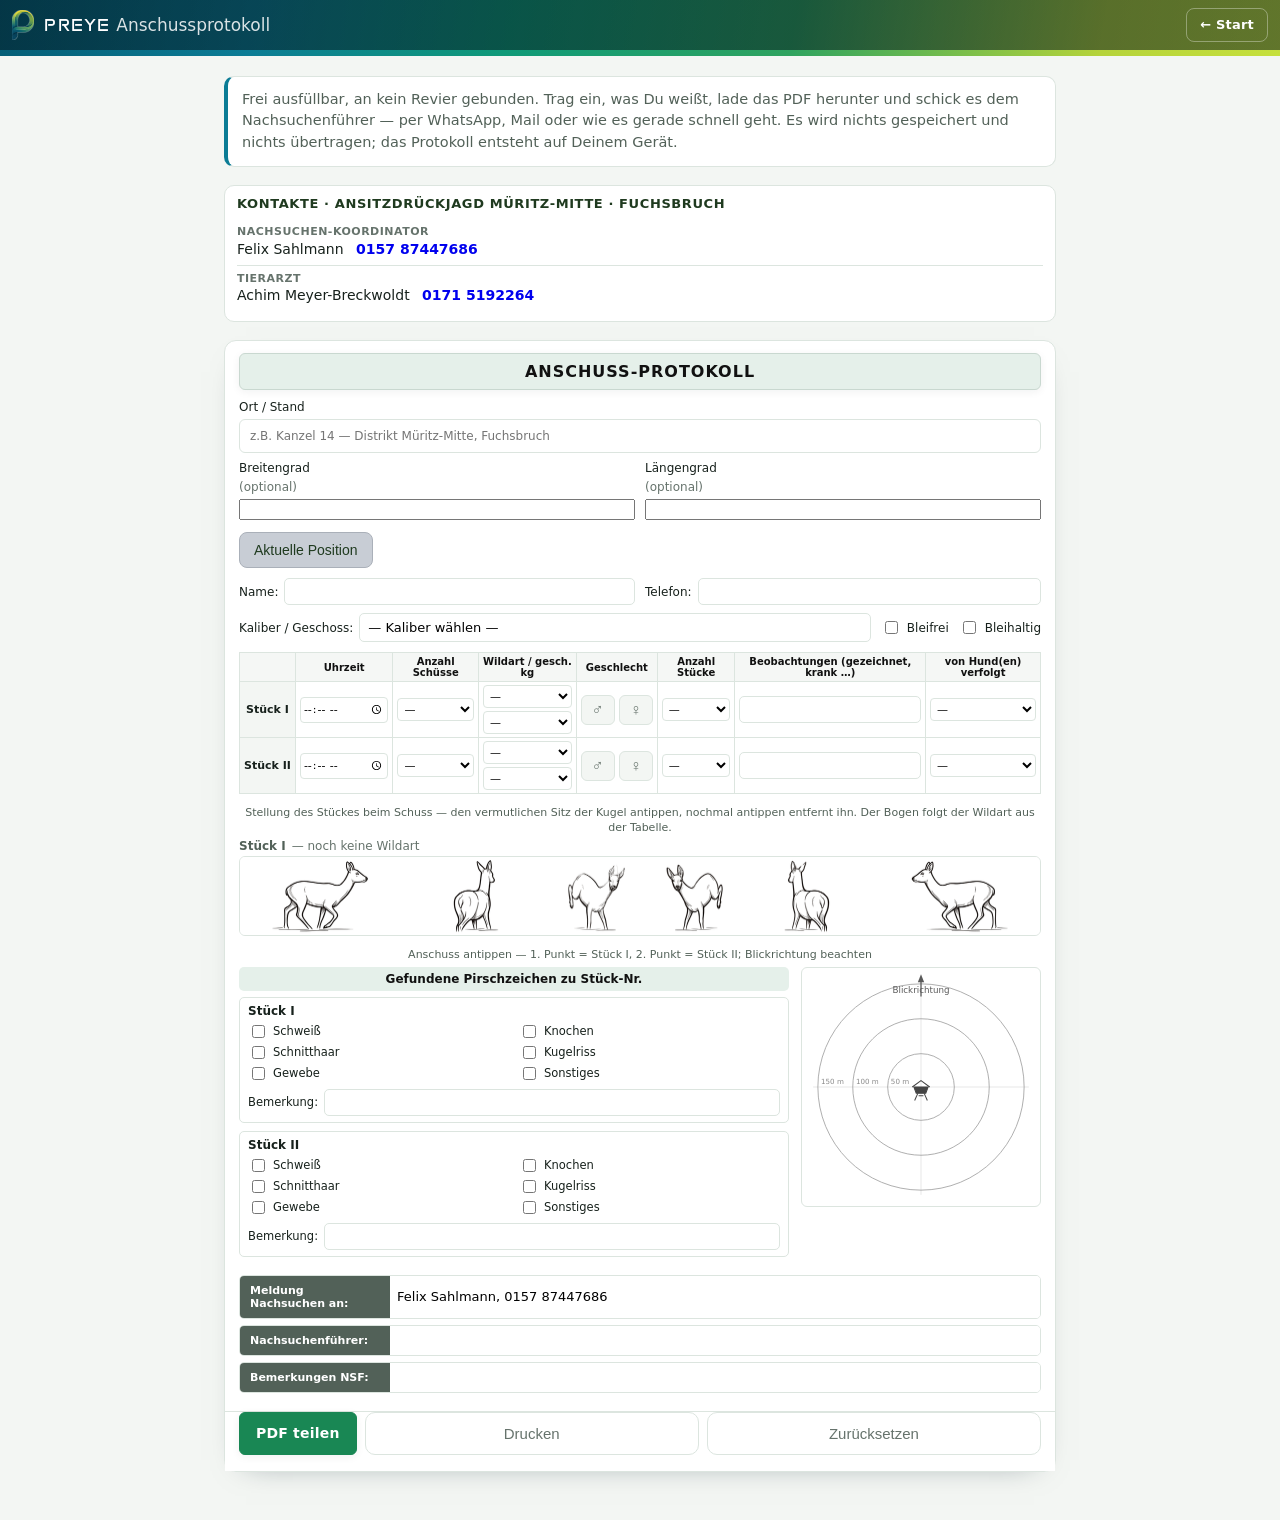
<file: public/nachsuche.html>
<!doctype html>
<html lang="de">
  <head>
    <meta charset="utf-8" />
    <meta name="viewport" content="width=device-width, initial-scale=1, viewport-fit=cover" />
    <meta name="theme-color" content="#0b7c95" />
    <title>PREYE — Anschussprotokoll</title>
    <link rel="icon" type="image/png" href="favicon-preye.png" />
    <link rel="apple-touch-icon" href="icon-192.png" />
    <link rel="manifest" href="manifest.json" />
    <meta name="mobile-web-app-capable" content="yes" />
    <meta name="apple-mobile-web-app-capable" content="yes" />
    <meta name="apple-mobile-web-app-status-bar-style" content="black-translucent" />
    <meta name="apple-mobile-web-app-title" content="PREYE" />
    <link rel="stylesheet" href="https://fonts.googleapis.com/css2?family=Anta&display=swap" />
    <link rel="stylesheet" href="style.css" />
  </head>
  <body class="nachsuche-page">
    <header id="stk-topbar">
      <h1>
        <a href="index.html" class="brand-link" aria-label="Zur Startseite">
          <img class="brand-eye" src="preye-mark.png" alt="" />
          <span class="brand-pray">PREYE</span>
        </a>
        <span class="brand-place">Anschussprotokoll</span>
      </h1>
      <nav class="filters">
        <a href="index.html" class="filter-btn">← Start</a>
      </nav>
    </header>

    <main id="ns-main">
      <p class="ns-intro">
        Frei ausfüllbar, an kein Revier gebunden. Trag ein, was Du weißt, lade das
        PDF herunter und schick es dem Nachsuchenführer — per WhatsApp, Mail oder
        wie es gerade schnell geht. Es wird nichts gespeichert und nichts
        übertragen; das Protokoll entsteht auf Deinem Gerät.
      </p>

      <!-- Nur gefüllt, wenn jagdtag.js einen Jagdtag kennt (fester QR-Link
           aus einer Papiereinladung). -->
      <section id="ns-jagdtag" class="stk-block stk-block--contacts ns-jagdtag" hidden>
        <h3 id="ns-jagdtag-title">Kontakte</h3>
        <div id="ns-jagdtag-contacts"></div>
      </section>

      <section id="protocol-modal" class="ns-sheet">
        <div class="protocol-body" id="protocol-sheet">
        <div class="proto-banner">
          <span class="proto-banner-title">ANSCHUSS-PROTOKOLL</span>
        </div>

        <div class="proto-loc">
          <label class="proto-loc-row visible">
            Ort / Stand
            <input type="text" id="proto-free-stand" maxlength="80" autocomplete="off"
                   placeholder="z.B. Kanzel Eichwerder Ost, Revier Musterhausen" />
          </label>
          <div class="proto-loc-row proto-loc-coords">
            <label>Breitengrad <span class="muted">(optional)</span><input type="number" id="proto-loc-lat" step="0.000001" inputmode="decimal" /></label>
            <label>Längengrad <span class="muted">(optional)</span><input type="number" id="proto-loc-lng" step="0.000001" inputmode="decimal" /></label>
          </div>
          <button type="button" id="proto-loc-here" class="ghost">Aktuelle Position</button>
        </div>

        <div class="proto-line">
          <label class="grow">Name:<input type="text" data-proto="name" /></label>
          <label class="grow">Telefon:<input type="text" data-proto="tel" /></label>
        </div>
        <div class="proto-line">
          <label class="grow">Kaliber / Geschoss:
            <select data-proto="kaliber" aria-label="Kaliber">
              <option value="">— Kaliber wählen —</option>
              <option>6,5x55</option>
              <option>6,5x57 (R)</option>
              <option>6,5x65 (R)</option>
              <option>6,5x68</option>
              <option>.270 Winchester</option>
              <option>7x57 (R)</option>
              <option>7x64</option>
              <option>7x65 R</option>
              <option>7 mm Remington Magnum</option>
              <option>.308 Winchester</option>
              <option>.30-06 Springfield</option>
              <option>.30 R Blaser</option>
              <option>.300 Winchester Magnum</option>
              <option>8x57 I(R)S</option>
              <option>8x68 S</option>
              <option>.338 Winchester Magnum</option>
              <option>.338 Lapua Magnum</option>
              <option>9,3x62</option>
              <option>9,3x64</option>
              <option>9,3x74 R</option>
              <option>.375 H&amp;H Magnum</option>
              <option>Sonstige</option>
            </select>
          </label>
          <label class="proto-chk"><input type="checkbox" data-proto="bleifrei" /> Bleifrei</label>
          <label class="proto-chk"><input type="checkbox" data-proto="bleihaltig" /> Bleihaltig</label>
        </div>

        <table class="proto-table">
          <thead>
            <tr>
              <th></th><th>Uhrzeit</th><th>Anzahl Schüsse</th><th>Wildart / gesch. kg</th>
              <th>Geschlecht</th><th>Anzahl Stücke</th><th>Beobachtungen (gezeichnet, krank …)</th><th>von Hund(en) verfolgt</th>
            </tr>
          </thead>
          <tbody>
            <tr>
              <td class="proto-row-head">Stück I</td>
              <td data-label="Uhrzeit"><input type="time" data-proto="s1_uhrzeit" /></td>
              <td data-label="Anzahl Schüsse"><select data-proto="s1_schuesse" data-range="1-10"></select></td>
              <td data-label="Wildart / gesch. kg" class="proto-cell-stack">
                <select data-proto="s1_wildart" aria-label="Wildart">
                  <option value="">—</option>
                  <option>Rotwild</option>
                  <option>Damwild</option>
                  <option>Schwarzwild</option>
                  <option>Mufflon</option>
                  <option>Rehwild</option>
                </select>
                <select data-proto="s1_kg" data-range="1-100" aria-label="geschätzte kg"></select>
              </td>
                            <td data-label="Geschlecht" class="proto-cell-sex">
                <div class="proto-sex" data-proto-sex="s1">
                  <button type="button" class="gender-btn" data-gender="m" title="männlich" aria-label="männlich" aria-pressed="false">♂</button>
                  <button type="button" class="gender-btn" data-gender="w" title="weiblich" aria-label="weiblich" aria-pressed="false">♀</button>
                </div>
              </td>
              <td data-label="Anzahl Stücke"><select data-proto="s1_stuecke" data-range="1-15"></select></td>
              <td data-label="Beobachtungen"><input data-proto="s1_beob" /></td>
              <td data-label="von Hund(en) verfolgt">
                <select data-proto="s1_hund" aria-label="von Hunden verfolgt">
                  <option value="">—</option><option>Ja</option><option>Nein</option><option>Weiß nicht</option>
                </select>
              </td>
            </tr>
            <tr>
              <td class="proto-row-head">Stück II</td>
              <td data-label="Uhrzeit"><input type="time" data-proto="s2_uhrzeit" /></td>
              <td data-label="Anzahl Schüsse"><select data-proto="s2_schuesse" data-range="1-10"></select></td>
              <td data-label="Wildart / gesch. kg" class="proto-cell-stack">
                <select data-proto="s2_wildart" aria-label="Wildart">
                  <option value="">—</option>
                  <option>Rotwild</option>
                  <option>Damwild</option>
                  <option>Schwarzwild</option>
                  <option>Mufflon</option>
                  <option>Rehwild</option>
                </select>
                <select data-proto="s2_kg" data-range="1-100" aria-label="geschätzte kg"></select>
              </td>
                            <td data-label="Geschlecht" class="proto-cell-sex">
                <div class="proto-sex" data-proto-sex="s2">
                  <button type="button" class="gender-btn" data-gender="m" title="männlich" aria-label="männlich" aria-pressed="false">♂</button>
                  <button type="button" class="gender-btn" data-gender="w" title="weiblich" aria-label="weiblich" aria-pressed="false">♀</button>
                </div>
              </td>
              <td data-label="Anzahl Stücke"><select data-proto="s2_stuecke" data-range="1-15"></select></td>
              <td data-label="Beobachtungen"><input data-proto="s2_beob" /></td>
              <td data-label="von Hund(en) verfolgt">
                <select data-proto="s2_hund" aria-label="von Hunden verfolgt">
                  <option value="">—</option><option>Ja</option><option>Nein</option><option>Weiß nicht</option>
                </select>
              </td>
            </tr>
          </tbody>
        </table>

        <p class="proto-label">Stellung des Stückes beim Schuss — den vermutlichen Sitz der Kugel antippen, nochmal antippen entfernt ihn. Der Bogen folgt der Wildart aus der Tabelle.</p>
        <div class="proto-wild" data-wild-for="s1">
          <div class="proto-wild-head">Stück I<span class="proto-wild-art" data-wild-art>Rehwild</span></div>
          <div class="proto-figure" data-fig="animals">
            <img data-wild-img src="wild-rehwild.png" alt="Wildposen Rehwild" />
            <canvas></canvas>
          </div>
        </div>
        <div class="proto-wild" data-wild-for="s2" data-wild-optional hidden>
          <div class="proto-wild-head">Stück II<span class="proto-wild-art" data-wild-art>—</span></div>
          <div class="proto-figure" data-fig="animals">
            <img data-wild-img src="wild-rehwild.png" alt="Wildposen" />
            <canvas></canvas>
          </div>
        </div>

        <p class="proto-label">Anschuss antippen — 1. Punkt = Stück I, 2. Punkt = Stück II; Blickrichtung beachten</p>
        <div class="proto-bottom">
          <div class="proto-pirsch">
            <div class="proto-pirsch-head">Gefundene Pirschzeichen zu Stück-Nr.</div>
            <div class="proto-pirsch-block">
              <strong>Stück I</strong>
              <div class="proto-pirsch-grid">
                <label><input type="checkbox" data-proto="s1_schweiss" /> Schweiß</label>
                <label><input type="checkbox" data-proto="s1_knochen" /> Knochen</label>
                <label><input type="checkbox" data-proto="s1_schnitthaar" /> Schnitthaar</label>
                <label><input type="checkbox" data-proto="s1_kugelriss" /> Kugelriss</label>
                <label><input type="checkbox" data-proto="s1_gewebe" /> Gewebe</label>
                <label><input type="checkbox" data-proto="s1_sonstiges" /> Sonstiges</label>
              </div>
              <label class="proto-bem">Bemerkung:<input data-proto="s1_bem" /></label>
            </div>
            <div class="proto-pirsch-block">
              <strong>Stück II</strong>
              <div class="proto-pirsch-grid">
                <label><input type="checkbox" data-proto="s2_schweiss" /> Schweiß</label>
                <label><input type="checkbox" data-proto="s2_knochen" /> Knochen</label>
                <label><input type="checkbox" data-proto="s2_schnitthaar" /> Schnitthaar</label>
                <label><input type="checkbox" data-proto="s2_kugelriss" /> Kugelriss</label>
                <label><input type="checkbox" data-proto="s2_gewebe" /> Gewebe</label>
                <label><input type="checkbox" data-proto="s2_sonstiges" /> Sonstiges</label>
              </div>
              <label class="proto-bem">Bemerkung:<input data-proto="s2_bem" /></label>
            </div>
          </div>
          <div class="proto-figure proto-range" data-fig="range">
            <svg viewBox="0 0 300 300" aria-hidden="true">
              <line x1="150" y1="14" x2="150" y2="286" stroke="#cfcfcf" stroke-width="0.6" />
              <line x1="14" y1="150" x2="286" y2="150" stroke="#cfcfcf" stroke-width="0.6" />
              <circle cx="150" cy="150" r="42" fill="none" stroke="#9a9a9a" stroke-width="1" />
              <circle cx="150" cy="150" r="86" fill="none" stroke="#9a9a9a" stroke-width="1" />
              <circle cx="150" cy="150" r="130" fill="none" stroke="#9a9a9a" stroke-width="1" />
              <line x1="150" y1="36" x2="150" y2="14" stroke="#5a5a5a" stroke-width="1.6" />
              <path d="M150 8 L146 18 L154 18 Z" fill="#5a5a5a" />
              <text x="150" y="32" text-anchor="middle" font-size="11" fill="#5a5a5a">Blickrichtung</text>
              <text x="112" y="146" font-size="9" fill="#8a8a8a">50 m</text>
              <text x="68" y="146" font-size="9" fill="#8a8a8a">100 m</text>
              <text x="24" y="146" font-size="9" fill="#8a8a8a">150 m</text>
              <g stroke="#444" stroke-width="1.3" fill="none">
                <path d="M141 150 L159 150 L156 158 L144 158 Z" fill="#444" />
                <path d="M139 150 L150 142 L161 150" />
                <line x1="146" y1="158" x2="142" y2="167" />
                <line x1="154" y1="158" x2="158" y2="167" />
                <line x1="147" y1="161" x2="153" y2="161" />
              </g>
            </svg>
            <canvas></canvas>
          </div>
        </div>

        <div class="proto-meldung">
          <label><span>Meldung Nachsuchen an:</span><input data-proto="meldung" /></label>
          <label><span>Nachsuchenführer:</span><input data-proto="nsf_name" /></label>
          <label><span>Bemerkungen NSF:</span><input data-proto="nsf_bem" /></label>
        </div>
      </div>
        <div class="proto-actions">
          <button type="button" id="proto-pdf" class="primary-btn">PDF teilen</button>
          <button type="button" id="proto-print" class="cancel-btn">Drucken</button>
          <button type="button" id="proto-reset" class="cancel-btn">Zurücksetzen</button>
        </div>
        <p id="proto-share-hint" class="proto-share-hint" hidden></p>
      </section>
    </main>

    <div id="toast" hidden></div>
    <script src="viewport-insets.js"></script>
    <script src="jagdtag.js"></script>
    <script type="module" src="nachsuche.js"></script>
    <script src="pwa.js"></script>
  </body>
</html>
</file>
<file: public/style.css>
:root {
  --green-dark: #1f3a1f;
  --green-mid: #4a6a3a;
  /* Farbsystem "Forest / Sage / Teal" — 20.08.2026 ---------------------------
     Drei Anläufe stehen davor, und jeder ist an derselben Sache gescheitert:
     die Bedienfarbe war ein zweites Farbsystem neben dem Markenverlauf. Erst
     Lime (dasselbe wie der Verlauf, verschwamm damit), dann ein kühleres Grün
     (sah billig aus), dann ein Grau-Blau-Verlauf (sah gut aus, hatte aber mit
     der grün-blauen Kopfleiste nichts zu tun).

     Jetzt kommt die Bedienfarbe AUS der Kopfleiste: Waldgrün.

     Die wichtigste Trennung, die es vorher nicht gab:

       --act-*      was man anklicken kann      Waldgrün, gefüllt, weiße Schrift
       --surface-*  was nur Fläche ist          helles Sage, dunkle Schrift

     Bis heute trug --ctl-fill beides — Knöpfe UND den Jagd-Hero, die
     Runden-Kacheln, das Protokoll-Banner. Genau daran sah man nicht, was ein
     Bedienelement ist. Wer hier etwas Neues einfärbt, muss sich zuerst
     entscheiden, welches von beidem es ist.

     Teal ist die Auskunftsfarbe: Links, Hinweise, "eingeladen". Grün bleibt
     dem Positiven vorbehalten, sonst verliert es seine Bedeutung.
     -------------------------------------------------------------------------- */

  /* Aktion */
  --act: #198754;
  --act-hover: #126b45;
  --act-ink: #ffffff;          /* Schrift AUF der Aktionsfarbe, 4,6:1 */
  --act-text: #197447;         /* Grün ALS Schrift auf Hell, 4,9:1 */
  --act-soft: #e8f5ed;         /* zarte Füllung, z.B. gewählte Zeile */
  --act-edge: #c9d8d0;         /* Rand eines zweitrangigen Knopfes */

  /* Fläche — nichts davon ist anklickbar */
  --surface: #e5f0ea;
  --surface-strong: #d8eae1;   /* die eine Stufe kräftiger, für den Hero */
  --surface-edge: #c9d8d0;
  /* Die kühle Schwester für die zweite Sorte derselben Art — heute die
     Treibergruppen neben den Ansteller-Runden. Gleiche Helligkeit, aber
     Farbton 206° statt 162° und mehr Farbe: die alte Paarung lag nur 27°
     auseinander bei 0,01 Chroma und war praktisch nicht zu sehen. */
  --surface-cool: #d7eff2;
  --surface-cool-edge: #b9d7dc;

  /* Auskunft */
  --info: #087f7a;
  --info-soft: #e8f1f0;
  --info-text: #1f6663;   /* 5,8:1 auf --info-soft */

  /* Anhebung. Flacher als vorher: die Karten sollen wie eine
     zusammenhängende Oberfläche wirken, nicht wie einzelne Kästen. */
  --lift: 0 2px 8px rgba(23, 33, 28, 0.06);

  /* Tabellenköpfe und -zeilen: so ruhig wie möglich, die Farbe soll die
     Oberfläche nicht tragen. */
  --thead: #f5f7f5;
  --row-hover: #f4f8f5;
  --row-sel: #e8f4ed;

  /* Die alten Namen zeigen auf die neuen, damit nicht 65 Fundstellen auf
     einmal umgeschrieben werden müssen. Sie werden Stück für Stück ersetzt;
     wer sie neu benutzt, hat sich die Frage Aktion-oder-Fläche nicht
     gestellt. */
  --ctl: var(--surface-strong);
  --ctl-fill: var(--surface);
  --ctl-grey: var(--surface);
  --ctl-blue: var(--surface-strong);
  --ctl-hairline: var(--surface-edge);
  --ctl-lift: var(--lift);
  --ctl-edge: var(--surface-edge);
  --ctl-tint: #edf7f1;
  --ctl-ink: var(--act-text);
  /* Brand gradient — the Lunge Evo Run colourway: pool blue at the heel,
     through green, into the yellow-green at the toe. The warm end is the
     existing brand lime, so every lime button on the site still ties back
     into the bar. Used as the primary design element across the topbars. */
  --pool-blue: #0b7c95;
  --pool-blue-deep: #045d75; /* darker step for the phone bars + theme-color */
  --brand-green: #3b9e6b;
  --sea-green: #0f9a78;      /* keeps the blue→green handoff from going dull */
  --brand-green-vivid: #2fa35f;
  --lime: #b5d33a;
  --lime-bright: #c6e03c;
  --charcoal: #2c2f34;
  --night: #04141c;   /* ground of every topbar, same as the overview */
  /* Five stops rather than three: a deeper blue behind the wordmark (white
     stays legible on it), a saturated sea green so the blue→green handoff
     doesn't go dull, and the lime reached before the edge so the warm end
     actually shows. */
  --brand-gradient: linear-gradient(100deg,
    var(--pool-blue-deep) 0%,
    var(--pool-blue) 20%,
    var(--sea-green) 40%,
    var(--brand-green-vivid) 62%,
    var(--lime) 86%,
    var(--lime-bright) 100%);
  /* Same ramp turned top-to-bottom, for the stacked phone topbar. */
  --brand-gradient-v: linear-gradient(180deg,
    var(--pool-blue-deep) 0%,
    var(--pool-blue) 22%,
    var(--sea-green) 42%,
    var(--brand-green-vivid) 64%,
    var(--lime) 88%,
    var(--lime-bright) 100%);
  --steel: #8a8e92; /* metallic grey accent, like the bullet jackets */
  --steel-dark: #526158;   /* Sekundärtext, gedecktes Grau-Grün */
  /* Form surfaces — switched from a warm cream to a cool light grey
     so the inputs read as 'colder' alongside the lime topbar. */
  --bg: #f3f6f3;           /* Seitengrund, sehr helles Grau-Grün */
  --card: #ffffff;
  --text: #17211c;
  /* Das Dokument nennt #87938c als "Muted". Auf Weiß sind das 3,2:1 — zu
     wenig für Text, und --muted trägt hier echte Beschriftungen (TREFFPUNKT,
     Hinweiszeilen). Deshalb der Sekundärton aus derselben Familie: 5,0:1. */
  --muted: #66736c;
  --border: #dce5df;
  /* Orange statt Rot. Drei Marken, weil eine Farbe hier zwei Aufgaben hatte:
     --accent füllt (Pillen, Knöpfe, Ränder), --accent-ink ist die Schrift
     darauf (weiß käme nur auf 3,2:1), --accent-text ist Orange als Schrift auf
     hellem Grund (das volle Orange schafft dort nur 2,8:1). */
  --accent: #e58b3a;       /* Aufmerksamkeit, nicht Standardfarbe */
  --accent-hover: #cf7826;
  /* Weiß auf #e58b3a wären 2,6:1 — unlesbar. Dunkelbraun sind 7,0:1.
     Dasselbe Problem hatte das alte #ff5722 auch, und dieselbe Lösung. */
  --accent-ink: #2a0d04;
  --accent-text: #a75f18;  /* Orange ALS Schrift auf Hell, 4,6:1 */
  --safe-bottom: env(safe-area-inset-bottom, 0px);
  --safe-top: env(safe-area-inset-top, 0px);
  /* visualViewport-derived browser-chrome insets (set by JS at runtime).
     iOS Chrome puts its URL bar at the bottom; Safari at the top — these
     vars let us push fixed modals above whichever bar is in the way. */
  --vv-top: 0px;
  --vv-bottom: 0px;
}

* {
  box-sizing: border-box;
}

html,
body {
  height: 100%;
  margin: 0;
}

body {
  font-family: system-ui, -apple-system, "Segoe UI", Roboto, sans-serif;
  background: var(--bg);
  color: var(--text);
  overflow: hidden;
}

#topbar {
  position: fixed;
  top: 0;
  left: 0;
  right: 0;
  z-index: 10;
/* The ramp across the whole bar, laid under a dark veil. At full
   strength the lime end only gives white text 1.5:1 — that is why the
   buttons used to need black plates. At 52 % it is 5.1:1 and the
   controls can be plain outlines. The undimmed ramp stays as the edge
   below, so the bright colours are still on the page. */
  background: linear-gradient(rgba(4, 20, 28, 0.52), rgba(4, 20, 28, 0.52)), var(--brand-gradient);
  color: #fff;
  padding: calc(8px + var(--safe-top) + var(--vv-top)) 14px 8px;
  display: flex;
  align-items: center;
  gap: 12px;
  border-bottom: 6px solid transparent;
  border-image: var(--brand-gradient) 1;
}

#topbar h1 {
  font-size: 16px;
  margin: 0;
  flex: 1;
  font-weight: 600;
  letter-spacing: 0.2px;
  display: flex;
  align-items: center;
  gap: 6px;
  min-width: 0;
}

.brand-pray {
  /* Anta only ships a 400 weight; keep weight default and use spacing
     + the geometric letterforms for visual weight. */
  font-family: "Anta", system-ui, sans-serif;
  font-weight: 400;
  letter-spacing: 1.2px;
  font-size: 18px;
  color: #111;
}

.brand-eye {
  /* preye P-mark. Portrait aspect ratio, so size by height to sit
     cleanly inside the topbar next to the wordmark. */
  height: 30px;
  width: auto;
  flex-shrink: 0;
  display: inline-block;
  vertical-align: middle;
}

.brand-place {
  font-weight: 500;
  color: #1a1a1a;
  opacity: 0.85;
  white-space: nowrap;
  overflow: hidden;
  text-overflow: ellipsis;
}

/* On the topbars the wordmark sits over the pool-blue end of the gradient,
   so it goes light. On the white gate card it keeps the near-black above. */
#topbar .brand-pray,
#topbar .brand-place,
#stk-topbar .brand-pray,
#stk-topbar .brand-place,
#rsvp-topbar .brand-pray,
#rsvp-topbar .brand-place {
  color: #fff;
}

@media (max-width: 380px) {
  .brand-place {
    font-size: 13px;
  }
}

/* Phone layout for the topbar: stack the brand h1 over the filter chips,
   and shrink the chips so all four are visible without overflow. */
@media (max-width: 600px) {
  #topbar {
    flex-direction: column;
    align-items: stretch;
    gap: 6px;
    padding: calc(6px + var(--safe-top)) 10px 6px;
    /* Stacked: the ramp runs top-to-bottom, same veil over it. */
    background: linear-gradient(rgba(4, 20, 28, 0.52), rgba(4, 20, 28, 0.52)), var(--brand-gradient-v);
  }
  #topbar h1 {
    font-size: 14px;
    flex: none;
  }
  .brand-pray { font-size: 16px; letter-spacing: 0.5px; }
  .brand-eye { height: 26px; }
  .brand-place { font-size: 13px; }

  .filters {
    gap: 5px;
    flex-wrap: wrap;
  }
  .filters select,
  #filter-date,
  .filter-btn {
    padding: 4px 9px;
    font-size: 11.5px;
    letter-spacing: 0;
  }
}

.filters {
  display: flex;
  gap: 6px;
}

/* All four topbar chips (the two selects, the date picker, the two buttons)
   share one pill format: dark fill, lime label, bold, lime outline on hover.
   The faint light border keeps the pill crisp on the charcoal end of the
   topbar gradient as well as on the lime end. */
.filters select,
#filter-date,
.filter-btn {
  background: transparent;
  color: #fff;
  border: 1px solid rgba(255, 255, 255, 0.34);
  border-radius: 8px;
  padding: 7px 13px;
  font: inherit;
  font-size: 13px;
  font-weight: 650;
  letter-spacing: 0.2px;
  cursor: pointer;
  -webkit-appearance: none;
  appearance: none;
  transition: background-color 0.12s, border-color 0.12s, color 0.12s, transform 0.08s;
}

/* Some nav entries are links (← Karte, Standkarte) rather than buttons. */
a.filter-btn {
  display: inline-block;
  text-decoration: none;
  line-height: 1.35;
}

.filters select:hover,
#filter-date:hover,
.filter-btn:hover {
  border-color: rgba(255, 255, 255, 0.5);
  background: rgba(255, 255, 255, 0.08);
  color: #fff;
}

.filters select:active,
#filter-date:active,
.filter-btn:active {
  transform: scale(0.96);
}

.filters select option {
  color: #000;
  background: #fff;
  font-weight: 400;
}

#filter-date {
  /* color-scheme dark hints the native picker to use a dark calendar
     overlay that matches the chip on iOS / macOS. */
  color-scheme: dark;
}

/* The Anschuss-Protokoll / Nachsuche trigger — same chip format but a cold
   red so it reads as the "report a wounded animal" action, not a filter. */
.filter-btn--alert {
  background: var(--accent);
  border-color: var(--accent);
  color: var(--accent-ink);
}

.filter-btn--alert:hover {
  background: var(--accent-hover);
  border-color: var(--accent-hover);
  color: var(--accent-ink);
}

#map {
  position: absolute;
  inset: 0;
  top: calc(48px + var(--safe-top));
}

#fab {
  position: fixed;
  /* Pulled in from the right edge so it stops overlapping Google
     Maps' native zoom +/- controls. */
  right: 60px;
  /* Extra bottom margin so the button clears Chrome's bottom-toolbar
     navigation buttons that visualViewport doesn't always inset for. */
  bottom: calc(50px + var(--safe-bottom) + var(--vv-bottom));
  width: 60px;
  height: 60px;
  border-radius: 50%;
  border: none;
  background: #1a1a1a;
  color: #7fd6a8;   /* Waldgrün aufgehellt für #1a1a1a, 8,2:1 */
  font-size: 34px;
  line-height: 60px;
  font-weight: 500;
  box-shadow: 0 4px 12px rgba(0, 0, 0, 0.35);
  z-index: 8;
  cursor: pointer;
}

#fab:active {
  transform: scale(0.95);
}

#leaderboard {
  position: fixed;
  left: 12px;
  bottom: calc(12px + var(--safe-bottom) + var(--vv-bottom));
  background: var(--card);
  border-radius: 10px;
  padding: 8px 12px;
  box-shadow: 0 2px 8px rgba(0, 0, 0, 0.2);
  font-size: 13px;
  max-width: 60vw;
  z-index: 7;
  overflow: hidden;
  isolation: isolate; /* new stacking context for the ::before watermark */
}

#leaderboard::before {
  content: "";
  position: absolute;
  inset: 0;
  /* Anchored slightly off the left edge so the boar appears to be
     stepping into the chip — body partly cropped, full head visible. */
  background: url("boar.png") -16px center / auto 85% no-repeat;
  opacity: 0.16;
  pointer-events: none;
  z-index: 0;
  border-radius: inherit;
}

#leaderboard > * {
  position: relative;
  z-index: 1;
}

#leaderboard strong {
  display: block;
  margin-bottom: 4px;
  color: var(--green-dark);
}

#leaderboard ol {
  margin: 0;
  padding-left: 18px;
}

#leaderboard li {
  display: flex;
  align-items: baseline;
  justify-content: space-between;
  gap: 8px;
  padding: 1px 0;
}

#leaderboard .lb-name {
  white-space: nowrap;
  overflow: hidden;
  text-overflow: ellipsis;
  min-width: 0;
}

#leaderboard .lb-count {
  font-weight: 700;
  font-variant-numeric: tabular-nums;
  color: var(--green-dark);
  flex-shrink: 0;
}

#sheet-backdrop {
  position: fixed;
  inset: 0;
  background: rgba(0, 0, 0, 0.4);
  z-index: 20;
}

#sheet {
  position: fixed;
  left: 0;
  right: 0;
  /* Sit above any bottom browser chrome (iOS Chrome's URL bar). */
  bottom: var(--vv-bottom);
  z-index: 21;
  background: var(--card);
  border-top-left-radius: 16px;
  border-top-right-radius: 16px;
  padding: 0 16px calc(16px + var(--safe-bottom));
  /* Visible-viewport-aware max-height so the top stays below any top
     browser chrome and bottom stays above any bottom browser chrome. */
  max-height: calc(92vh - var(--safe-top));
  max-height: calc(92svh - var(--safe-top));
  max-height: calc(100vh - var(--safe-top) - var(--vv-top) - var(--vv-bottom) - 24px);
  overflow-y: auto;
  box-shadow: 0 -4px 20px rgba(0, 0, 0, 0.2);
  animation: slideUp 0.2s ease-out;
}

@keyframes slideUp {
  from { transform: translateY(100%); }
  to { transform: translateY(0); }
}

#sheet header {
  display: flex;
  align-items: center;
  justify-content: space-between;
  position: sticky;
  top: 0;
  z-index: 2;
  background: var(--card);
  margin: 0 -16px 12px;
  padding: 12px 16px 10px;
  border-bottom: 1px solid var(--border);
}

#sheet h2 {
  margin: 0;
  font-size: 18px;
}

#sheet-close {
  background: transparent;
  border: none;
  font-size: 28px;
  line-height: 1;
  color: var(--muted);
  width: 36px;
  height: 36px;
  cursor: pointer;
}

#harvest-form {
  display: flex;
  flex-direction: column;
  gap: 12px;
}

.mode-toggle {
  display: flex;
  gap: 4px;
  background: var(--bg);
  border-radius: 999px;
  padding: 4px;
  border: 1px solid var(--border);
}

.mode-btn {
  flex: 1;
  padding: 9px 12px;
  border-radius: 999px;
  background: transparent;
  border: none;
  font: inherit;
  font-size: 14px;
  font-weight: 500;
  color: var(--muted);
  cursor: pointer;
}

.mode-btn.active {
  background: var(--act);
  color: var(--act-ink);
}

.mode-btn.active[data-mode="klettersitz"] {
  background: var(--info);
  color: #fff;
}

.mode-btn.active[data-mode="pirsch"] {
  background: #e2dc3a;
  color: #1f1f1f;
}

/* Scoped to #harvest-form so we win the specificity battle against
   `#harvest-form label { display: flex }` — without this, post-mode and
   free-mode <label>s were always visible regardless of toggle state. */
#harvest-form [data-mode-show] {
  display: none;
}

#harvest-form [data-mode-show].visible {
  display: flex;
}

.row {
  display: flex;
  gap: 12px;
}

.row > label {
  flex: 1;
}

.species-extras {
  display: flex;
  gap: 10px;
  align-items: stretch;
}

.gender-buttons {
  display: flex;
  gap: 4px;
  align-self: flex-end;
}

.gender-btn {
  width: 50px;
  height: 44px;
  font-size: 22px;
  border: 1px solid var(--border);
  background: var(--bg);
  border-radius: 8px;
  cursor: pointer;
  color: var(--muted);
  font-weight: 600;
}

.gender-btn[data-gender="m"].active {
  background: #1565c0;
  color: #fff;
  border-color: #1565c0;
}

.gender-btn[data-gender="w"].active {
  background: #c2185b;
  color: #fff;
  border-color: #c2185b;
}

/* "Gemischt" — a Rotte with both sexes in it. Only the Standkarte's
   Beobachtungsliste offers it; the Strecke form logs single pieces. */
.gender-btn[data-gender="x"].active {
  background: #6a3fb5;
  color: #fff;
  border-color: #6a3fb5;
}

.ak-select {
  flex: 1;
}

#harvest-form label {
  display: flex;
  flex-direction: column;
  gap: 6px;
  font-size: 13px;
  font-weight: 500;
  color: var(--muted);
}

#harvest-form select,
#harvest-form input[type="number"],
#harvest-form input[type="text"],
#harvest-form input[type="datetime-local"],
#harvest-form input:not([type]),
#harvest-form textarea {
  font: inherit;
  font-size: 16px;
  color: var(--text);
  background: var(--bg);
  border: 1px solid var(--border);
  border-radius: 8px;
  padding: 10px 12px;
  width: 100%;
  -webkit-appearance: none;
  appearance: none;
}

/* Slightly darker grey than the other form inputs so the date/time
   field stands out and reminds the hunter to set it explicitly. */
#harvest-form input[type="datetime-local"] {
  background: #c8cdd5;
  border-color: #aab0b9;
}

#harvest-form textarea {
  resize: vertical;
}

.counter {
  display: flex;
  gap: 8px;
  align-items: stretch;
}

.counter button {
  width: 48px;
  font-size: 24px;
  border: 1px solid var(--border);
  background: var(--bg);
  border-radius: 8px;
  cursor: pointer;
}

.counter input {
  flex: 1;
  text-align: center;
}

.ghost {
  background: #c8cdd5;
  color: var(--green-dark);
  border: 1px solid #aab0b9;
  border-radius: 8px;
  padding: 9px 14px;
  font-size: 14px;
  font-weight: 500;
  cursor: pointer;
  margin-top: 4px;
  align-self: flex-start;
}

.ghost:active {
  background: #b8bec7;
}

#f-submit {
  margin-top: 4px;
  padding: 14px;
  font-size: 16px;
  font-weight: 700;
  letter-spacing: 0.3px;
  background: var(--act);
  background-origin: border-box;
  color: var(--act-ink);
  border: 1px solid var(--act);
  border-radius: 10px;
  cursor: pointer;
  box-shadow: var(--lift);
}

#f-submit:disabled {
  opacity: 0.5;
}

.cancel-btn {
  margin-top: 8px;
  padding: 12px;
  font-size: 15px;
  font-weight: 500;
  color: var(--muted);
  background: transparent;
  border: 1px solid var(--border);
  border-radius: 10px;
  cursor: pointer;
  width: 100%;
}

.cancel-btn:active {
  background: var(--bg);
}

.muted {
  color: var(--muted);
  font-weight: normal;
}

#history {
  margin-top: 14px;
  padding: 10px 12px;
  background: var(--bg);
  border-radius: 8px;
}

#history h3 {
  margin: 0 0 6px;
  font-size: 11px;
  font-weight: 600;
  color: var(--muted);
  text-transform: uppercase;
  letter-spacing: 0.6px;
}

#history ul {
  margin: 0;
  padding: 0;
  list-style: none;
}

#history li {
  padding: 3px 0;
  font-size: 12.5px;
  color: var(--text);
  border-top: 1px solid var(--border);
}

#history li:first-child {
  border-top: none;
}

#history li .when {
  color: var(--muted);
  margin-right: 6px;
}

#history li .who {
  color: var(--muted);
  font-style: italic;
}

#history li .hist-sub {
  margin-top: 2px;
  margin-left: 8px;
  font-size: 11px;
  color: var(--muted);
}

#history li .wind {
  display: inline-flex;
  align-items: center;
  gap: 3px;
  margin-left: 6px;
  color: var(--muted);
  font-size: 11px;
  white-space: nowrap;
}

#history li .wind svg {
  width: 12px;
  height: 12px;
  display: inline-block;
}

#history .empty {
  font-size: 12.5px;
  color: var(--muted);
  margin: 0;
}

#strecke-backdrop {
  position: fixed;
  inset: 0;
  background: rgba(0, 0, 0, 0.4);
  z-index: 20;
}

#strecke-modal {
  position: fixed;
  z-index: 21;
  background: var(--card);
  border-radius: 16px;
  /* Lime accent strip across the top edge — same Brenneke green used
     in the topbar, ties the modal to the brand. */
  border-top: 4px solid var(--act);
  padding: 0 20px calc(20px + var(--safe-bottom));
  box-shadow: 0 -4px 20px rgba(0, 0, 0, 0.2);
  left: 12px;
  right: 12px;
  /* Sit above bottom browser chrome too. */
  bottom: calc(12px + var(--safe-bottom) + var(--vv-bottom));
  max-height: calc(85vh - var(--safe-top));
  max-height: calc(85svh - var(--safe-top));
  max-height: calc(100vh - var(--safe-top) - var(--vv-top) - var(--vv-bottom) - 36px);
  overflow-y: auto;
  animation: slideUp 0.2s ease-out;
  isolation: isolate;
}

/* Roebuck silhouette anchored at the right edge — body extends past
   the right, head and antlers face into the modal. Same faint
   watermark treatment as the boar in the leaderboard. */
#strecke-modal::before {
  content: "";
  position: absolute;
  inset: 0;
  background: url("roebuck.png") no-repeat;
  /* Image faces left (head on the left). Anchored toward the middle of
     the modal so the head sits around horizontal center; body extends
     past the right edge and gets cropped — that's fine. Vertical anchor
     puts the head around the modal's middle; whatever falls past the
     bottom edge is also cropped. */
  background-position: 30% 130px;
  background-size: auto 400px;
  opacity: 0.18;
  pointer-events: none;
  z-index: 0;
  border-radius: inherit;
}

#strecke-modal > * {
  position: relative;
  z-index: 1;
}

@media (min-width: 720px) {
  #strecke-modal {
    left: 50%;
    right: auto;
    bottom: 24px;
    width: 380px;
    transform: translateX(-50%);
  }
}

#strecke-modal header {
  display: flex;
  align-items: center;
  justify-content: space-between;
  position: sticky;
  top: 0;
  z-index: 2;
  background: var(--card);
  margin: 0 -20px 8px;
  padding: 14px 20px 10px;
  border-bottom: 1px solid var(--border);
}

#strecke-modal h2 {
  margin: 0;
  font-size: 18px;
}

#strecke-close {
  background: transparent;
  border: none;
  font-size: 28px;
  line-height: 1;
  color: var(--muted);
  width: 36px;
  height: 36px;
  cursor: pointer;
}

.strecke-range {
  font-size: 12px;
  margin-bottom: 12px;
}

.strecke-total {
  text-align: center;
  margin: 4px 0 16px;
}

.strecke-total .big-number {
  font-size: 56px;
  font-weight: 700;
  color: var(--green-dark);
  line-height: 1;
  font-variant-numeric: tabular-nums;
}

.strecke-total .muted {
  font-size: 13px;
  margin-top: 4px;
}

#strecke-list {
  list-style: none;
  margin: 0;
  padding: 0;
}

#strecke-list li {
  display: block;
  padding: 9px 4px;
  border-top: 1px solid var(--border);
  font-size: 15px;
}

#strecke-list .strecke-head {
  display: flex;
  justify-content: space-between;
  align-items: baseline;
}

#strecke-list .strecke-sub {
  margin-top: 3px;
  font-size: 12px;
  color: var(--muted);
}

#strecke-list li:first-child {
  border-top: none;
}

#strecke-list li .count {
  font-weight: 700;
  font-variant-numeric: tabular-nums;
  color: var(--act-text);
  background: var(--act-soft);
  border: 1px solid var(--surface-edge);
  border-radius: 999px;
  padding: 2px 12px;
  min-width: 36px;
  text-align: center;
  box-shadow: var(--ctl-lift);
}

#strecke-list .empty {
  text-align: center;
  color: var(--muted);
  padding: 16px 0;
  border-top: none;
  display: block;
}

.timeline {
  margin-top: 18px;
  padding-top: 14px;
  border-top: 1px solid var(--steel);
}

.timeline h3 {
  margin: 0 0 8px;
  font-size: 11px;
  font-weight: 700;
  color: var(--steel-dark);
  text-transform: uppercase;
  letter-spacing: 0.7px;
}

.timeline-axis {
  color: var(--steel-dark);
}

.timeline svg {
  width: 100%;
  height: 60px;
  display: block;
}

.timeline-axis {
  display: flex;
  justify-content: space-between;
  margin-top: 4px;
  font-size: 11px;
  color: var(--muted);
}

/* Die Zugangssperre wohnt jetzt in gate.css (zusammen mit gate.js). */



/* ---------------- Anschuss-Protokoll modal ---------------- */
#protocol-backdrop {
  position: fixed;
  inset: 0;
  z-index: 40;
  background: rgba(0, 0, 0, 0.45);
}

#protocol-modal {
  position: fixed;
  z-index: 41;
  background: var(--card);
  border-top: 4px solid var(--act);
  border-radius: 14px;
  left: 8px;
  right: 8px;
  top: calc(8px + var(--safe-top) + var(--vv-top));
  bottom: calc(8px + var(--safe-bottom) + var(--vv-bottom));
  display: flex;
  flex-direction: column;
  overflow: hidden;
  box-shadow: 0 6px 28px rgba(0, 0, 0, 0.35);
}

/* `display: flex` above outranks the UA's `[hidden] { display: none }`, so
   without this the modal can never be closed via the hidden attribute. */
#protocol-modal[hidden] { display: none; }

#protocol-modal > header {
  display: flex;
  align-items: center;
  justify-content: space-between;
  padding: 10px 14px;
  border-bottom: 1px solid var(--border);
  background: var(--card);
}

#protocol-modal > header h2 {
  margin: 0;
  font-size: 17px;
}

#protocol-close {
  background: transparent;
  border: none;
  font-size: 28px;
  line-height: 1;
  color: var(--muted);
  width: 36px;
  height: 36px;
  cursor: pointer;
}

.protocol-body {
  flex: 1;
  overflow-y: auto;
  padding: 12px 14px;
  font-size: 13px;
  color: var(--text);
}

.proto-banner {
  display: flex;
  align-items: center;
  justify-content: center;
  background: var(--surface);
  background-origin: border-box;
  border: 1px solid var(--surface-edge);
  border-radius: 6px;
  padding: 8px 12px;
  margin-bottom: 10px;
  box-shadow: var(--lift);
}

.proto-banner-title {
  font-weight: 700;
  letter-spacing: 1px;
  color: #111;
  font-size: 16px;
}

/* Location picker — mirrors the harvest form's Kanzel/Klettersitz/Pirsch toggle */
.proto-loc { margin-bottom: 10px; }

.proto-mode-toggle {
  display: flex;
  gap: 4px;
  background: var(--bg);
  border-radius: 999px;
  padding: 4px;
  border: 1px solid var(--border);
  margin-bottom: 8px;
}

.proto-mode-btn {
  flex: 1;
  padding: 8px 10px;
  border-radius: 999px;
  background: transparent;
  border: none;
  font: inherit;
  font-size: 13px;
  font-weight: 500;
  color: var(--muted);
  cursor: pointer;
}

.proto-mode-btn.active { background: var(--act); color: var(--act-ink); }
.proto-mode-btn.active[data-pmode="klettersitz"] { background: var(--info); color: #fff; }
.proto-mode-btn.active[data-pmode="pirsch"] { background: #d69e2e; color: #fff; }

.proto-loc-row {
  display: flex;
  flex-direction: column;
  gap: 5px;
  font-size: 12px;
  font-weight: 500;
  margin-bottom: 8px;
}

.proto-loc-row.proto-loc-coords { flex-direction: row; gap: 10px; }
.proto-loc-coords > label { flex: 1; display: flex; flex-direction: column; gap: 5px; }

[data-pmode-show]:not(.visible) { display: none !important; }

.protocol-body select {
  font: inherit;
  font-size: 13px;
  padding: 6px 8px;
  border: 1px solid var(--border);
  border-radius: 5px;
  background: #fff;
  width: 100%;
  -webkit-appearance: none;
  appearance: none;
}

.proto-line {
  display: flex;
  flex-wrap: wrap;
  gap: 10px;
  margin-bottom: 8px;
  align-items: center;
}

.proto-line label {
  display: flex;
  align-items: center;
  gap: 6px;
  font-size: 12px;
  font-weight: 500;
}

.proto-line label.grow { flex: 1; min-width: 140px; }
.proto-line label.grow input,
.proto-line label.grow select { flex: 1; }

.proto-chk { font-weight: 500; }
.proto-chk input { width: auto; }

.protocol-body input[type="text"],
.protocol-body input:not([type]) {
  font: inherit;
  font-size: 13px;
  padding: 5px 7px;
  border: 1px solid var(--border);
  border-radius: 5px;
  background: #fff;
  width: 100%;
  -webkit-appearance: none;
  appearance: none;
  min-width: 0;
}

.proto-table {
  width: 100%;
  border-collapse: collapse;
  margin: 10px 0;
  font-size: 11px;
}

.proto-table th,
.proto-table td {
  border: 1px solid var(--border);
  padding: 3px 4px;
  text-align: center;
  vertical-align: middle;
}

.proto-table th {
  background: var(--thead);
  font-weight: 700;
  font-size: 10px;
  color: #111;
  line-height: 1.1;
}

.proto-table td:first-child { font-weight: 600; white-space: nowrap; background: var(--bg); }
.proto-table td input { padding: 4px 3px; }

/* Table cells are tiny — keep the dropdowns/time pickers compact and let
   the <select>s show their native arrow so they read as pickable. */
.proto-table td select,
.proto-table td input[type="time"] {
  width: 100%;
  font: inherit;
  font-size: 11px;
  padding: 3px 2px;
  border: 1px solid var(--border);
  border-radius: 4px;
  background: #fff;
  min-width: 0;
  -webkit-appearance: auto;
  appearance: auto;
}

/* The "Wildart / gesch. kg" cell holds two stacked controls. */
.proto-cell-stack { padding: 3px; }
.proto-cell-stack > * { display: block; width: 100%; }
.proto-cell-stack > *:first-child { margin-bottom: 3px; }

.proto-label {
  margin: 12px 0 4px;
  font-size: 11px;
  color: var(--steel-dark);
  text-align: center;
  line-height: 1.3;
}

.proto-figure {
  position: relative;
  border: 1px solid var(--border);
  border-radius: 6px;
  background: #fff;
  overflow: hidden;
}

.proto-figure img,
.proto-figure svg {
  display: block;
  width: 100%;
  height: auto;
}

.proto-figure canvas {
  position: absolute;
  inset: 0;
  /* Breite und Höhe ausdrücklich setzen, nie width:auto. Ein Canvas ist ein
     ersetztes Element: bei auto nimmt der Browser seine Eigenbreite — also
     das width-Attribut — und ignoriert right/inset. resize() schreibt aber
     genau dieses Attribut aus der gemessenen CSS-Breite zurück. Beides
     zusammen rastet auf dem ersten Messwert ein; der Canvas blieb schon
     einmal 170px breit über einem 312px breiten Bild, und rechts davon nahm
     die Grafik keine Anschusspunkte mehr an. */
  width: 100%;
  height: 100%;
  cursor: crosshair;
  touch-action: manipulation;
}

/* Ein Wildbogen je Stück, überschrieben mit Stück-Nr. und Wildart.
   Vorher lag ein fester Bogen mit zwei Reihen da und links zwei Dropdowns,
   mit denen man jede Reihe einem Stück zuordnete. Seit jedes Stück seinen
   eigenen Bogen bekommt — passend zu der Wildart, die in der Tabelle darüber
   steht — gibt es nichts mehr zuzuordnen: die Überschrift sagt es. */
.proto-wild {
  margin: 0 0 10px;
}
/* Klassenselektor, damit das hidden-Attribut von Stück II nicht überstimmt
   wird. Eine ID-Regel hier hätte den Block dauerhaft sichtbar gemacht. */
.proto-wild[hidden] {
  display: none;
}

.proto-wild-head {
  display: flex;
  align-items: baseline;
  gap: 6px;
  margin: 0 0 3px;
  font-size: 12px;
  font-weight: 700;
  color: var(--steel-dark);
}

.proto-wild-art {
  font-weight: 500;
  color: var(--muted);
}
.proto-wild-art::before {
  content: "— ";
}

/* Am Handy stehen sechs Motive auf 330px — keine 55px je Stück, und darauf
   soll der Jäger den Sitz der Kugel treffen. Der Bogen bekommt deshalb eine
   Mindestbreite und scrollt seitlich; gezielt wird auf dem Motiv, nicht auf
   einem Briefmarkenrand. Beim Drucken und im PDF greift das nicht: dort wird
   das Blatt auf 800px Dokumentbreite ausgelegt. */
@media (max-width: 560px) {
  .proto-wild .proto-figure {
    overflow-x: auto;
    overflow-y: hidden;
    -webkit-overflow-scrolling: touch;
  }
  /* min-width statt width:auto — siehe die Notiz an .proto-figure canvas:
     ein Canvas mit auto rastet auf seinem width-Attribut ein. Bild und
     Canvas brauchen denselben Wert, sonst laufen Zeichnung und Trefferpunkt
     auseinander. */
  .proto-wild .proto-figure > img,
  .proto-wild .proto-figure > canvas {
    min-width: 640px;
  }
}

.proto-bottom {
  display: flex;
  gap: 12px;
  margin-top: 4px;
  flex-wrap: wrap;
}

.proto-pirsch {
  flex: 1;
  min-width: 220px;
}

.proto-pirsch-head {
  background: var(--surface);
  font-weight: 700;
  font-size: 12px;
  padding: 5px 8px;
  border-radius: 5px;
  color: #111;
  text-align: center;
  margin-bottom: 6px;
}

.proto-pirsch-block {
  border: 1px solid var(--border);
  border-radius: 5px;
  padding: 6px 8px;
  margin-bottom: 8px;
}

.proto-pirsch-block > strong { font-size: 12px; display: block; margin-bottom: 4px; }

.proto-pirsch-grid {
  display: grid;
  grid-template-columns: 1fr 1fr;
  gap: 2px 10px;
  margin-bottom: 6px;
}

.proto-pirsch-grid label {
  display: flex;
  align-items: center;
  gap: 5px;
  font-size: 11.5px;
}

.proto-pirsch-grid input { width: auto; }

.proto-bem {
  display: flex;
  align-items: center;
  gap: 6px;
  font-size: 11.5px;
}

.proto-range {
  flex: 0 0 240px;
  max-width: 240px;
  align-self: flex-start;
}

.proto-meldung {
  margin-top: 10px;
}

.proto-meldung label {
  display: flex;
  align-items: stretch;
  margin-bottom: 6px;
  border: 1px solid var(--border);
  border-radius: 5px;
  overflow: hidden;
}

.proto-meldung label > span {
  background: var(--steel-dark);
  color: #fff;
  font-weight: 700;
  font-size: 11px;
  padding: 8px 10px;
  display: flex;
  align-items: center;
  flex: 0 0 150px;
}

.proto-meldung label > input {
  border: none !important;
  border-radius: 0 !important;
}

.proto-email {
  display: flex;
  flex-direction: column;
  gap: 5px;
  margin-top: 10px;
  font-size: 12px;
  font-weight: 500;
}

.proto-actions {
  display: flex;
  gap: 8px;
  padding: 10px 14px;
  border-top: 1px solid var(--border);
  background: var(--card);
  flex-wrap: wrap;
}

#proto-submit {
  flex: 1 1 100%;
  padding: 12px;
  font-size: 15px;
  font-weight: 700;
  letter-spacing: 0.3px;
  background: var(--act);
  background-origin: border-box;
  color: var(--act-ink);
  border: 1px solid var(--act);
  border-radius: 10px;
  cursor: pointer;
  box-shadow: var(--lift);
}

#proto-submit:disabled { opacity: 0.5; }

.proto-actions .cancel-btn { flex: 1; margin-top: 0; }

/* Flashing skull marker for an open Nachsuche */
.ns-marker {
  width: 30px;
  height: 30px;
  margin-left: -15px;
  margin-top: -15px;
  border-radius: 50%;
  background: #ffd400;
  border: 2px solid #1a1a1a;
  display: flex;
  align-items: center;
  justify-content: center;
  font-size: 16px;
  line-height: 1;
  cursor: pointer;
  animation: ns-pulse 1.1s ease-in-out infinite;
}

@keyframes ns-pulse {
  0%   { box-shadow: 0 0 0 0 rgba(255, 212, 0, 0.75); transform: scale(1); }
  70%  { box-shadow: 0 0 0 16px rgba(255, 212, 0, 0); transform: scale(1.18); }
  100% { box-shadow: 0 0 0 0 rgba(255, 212, 0, 0); transform: scale(1); }
}

.ns-popup {
  font-size: 13px;
  max-width: 230px;
  line-height: 1.4;
}

.ns-popup .ns-close-btn {
  margin-top: 8px;
  padding: 7px 12px;
  background: var(--act);
  background-origin: border-box;
  color: var(--act-ink);
  border: 1px solid var(--act);
  border-radius: 7px;
  font-weight: 700;
  font-size: 13px;
  cursor: pointer;
  box-shadow: var(--lift);
}

/* Phone layout for the Anschuss-Protokoll — the 7-column table is unusable
   below ~600px, so each Stück row becomes its own labelled card. iOS won't
   zoom on focus when input font-size ≥ 16px, so all fields here get bumped.
   The PDF export passes windowWidth: 800 to html2canvas, so this block does
   NOT match in the cloned document — the PDF still uses the desktop table. */
@media (max-width: 600px) {
  /* Bump every protocol field to 16px so iOS doesn't zoom in on focus.
     #protocol-modal beats the desktop .proto-table td input[type=...] rules. */
  #protocol-modal input,
  #protocol-modal select {
    font-size: 16px;
  }

  /* Name / Telefon / Kaliber — one input per row on a phone. */
  .proto-line label.grow { flex: 1 1 100%; min-width: 0; }

  /* Table → labelled cards. */
  .proto-table { display: block; font-size: 13px; margin: 8px 0 14px; }
  .proto-table thead { display: none; }
  .proto-table tbody { display: block; }
  .proto-table tr {
    display: block;
    border: 1px solid var(--border);
    border-radius: 7px;
    overflow: hidden;
    margin-bottom: 10px;
    background: #fff;
  }
  .proto-table td {
    display: flex;
    align-items: center;
    gap: 10px;
    padding: 8px 10px;
    border: none;
    border-top: 1px solid var(--border);
    text-align: left;
    background: #fff;
  }
  .proto-table td:first-of-type { border-top: none; }
  .proto-table td::before {
    content: attr(data-label);
    flex: 0 0 130px;
    font-size: 12px;
    font-weight: 600;
    color: var(--steel-dark);
    line-height: 1.2;
  }
  .proto-table td.proto-row-head {
    display: block;
    background: var(--surface);
    color: var(--text);
    font-weight: 700;
    text-align: center;
    padding: 8px;
    border-top: none;
    font-size: 14px;
    letter-spacing: 0.5px;
    white-space: normal;
  }
  .proto-table td.proto-row-head::before { content: none; }

  .proto-table td > input,
  .proto-table td > select {
    flex: 1 1 auto;
    width: auto;
    min-width: 0;
    padding: 7px 9px;
    border-radius: 5px;
  }

  /* The "Wildart / gesch. kg" cell becomes a column inside the card so the
     two controls each get a full-width line. */
  .proto-table td.proto-cell-stack {
    flex-direction: column;
    align-items: stretch;
    gap: 6px;
    padding: 8px 10px;
  }
  .proto-table td.proto-cell-stack::before {
    flex: 0 0 auto;
    margin-bottom: 2px;
  }
  .proto-table td.proto-cell-stack > input,
  .proto-table td.proto-cell-stack > select {
    width: 100%;
    margin: 0;
  }
}

@media print {
  /* Map page: print the Anschuss-Protokoll only. standkarte.html brings its
     own print rules further down. */
  body:not(.stk-page):not(.nachsuche-page) > *:not(#protocol-modal) { display: none !important; }
  #protocol-modal {
    position: static;
    inset: auto;
    box-shadow: none;
    border: none;
    border-radius: 0;
    height: auto;
  }
  #protocol-modal > header,
  .proto-actions { display: none !important; }
  .protocol-body { overflow: visible; }
}

/* Off-screen, un-clipped layout used while rendering the e-mail PDF so the
   capture is the whole form (laid out at a fixed page-ish width), matching
   what you get from Drucken — not a clipped screenshot of the scroll area. */
#protocol-modal.exporting {
  position: fixed;
  left: -10000px;
  top: 0;
  right: auto;
  bottom: auto;
  width: 800px;
  height: auto;
  max-height: none;
  display: block;
  overflow: visible;
  box-shadow: none;
  border: none;
  border-radius: 0;
}
#protocol-modal.exporting > header,
#protocol-modal.exporting .proto-actions { display: none !important; }
#protocol-modal.exporting .protocol-body { overflow: visible; height: auto; }

#toast {
  position: fixed;
  left: 50%;
  bottom: calc(80px + var(--safe-bottom) + var(--vv-bottom));
  transform: translateX(-50%);
  background: var(--text);
  color: #fff;
  padding: 10px 16px;
  border-radius: 999px;
  font-size: 14px;
  font-weight: 600;
  z-index: 30;
  max-width: 80vw;
  box-shadow: 0 4px 12px rgba(0, 0, 0, 0.3);
  animation: toastIn 0.2s ease-out;
}

#toast.error {
  background: var(--accent);
}

@keyframes toastIn {
  from { opacity: 0; transform: translate(-50%, 8px); }
  to { opacity: 1; transform: translate(-50%, 0); }
}

@media (min-width: 720px) {
  #sheet {
    left: 50%;
    right: auto;
    bottom: 24px;
    width: 420px;
    transform: translateX(-50%);
    border-radius: 16px;
  }
}

/* ===========================================================================
   Drückjagd organisation page (events.html) + invitation page (rsvp.html).
   Reuses the brand palette but flows like a normal scrolling document instead
   of the map's fixed-overlay layout.
   =========================================================================== */

body.events-page,
body.rsvp-page {
  overflow: auto;
  background: var(--bg);
}

body.events-page #topbar,
body.rsvp-page #rsvp-topbar {
  position: static;
}

.brand-link {
  display: inline-flex;
  align-items: center;
  gap: 10px;
  text-decoration: none;
  color: inherit;
}

/* Bis 20.08.2026 hing die einzige Breitenbegrenzung hier und galt damit für
   alle drei Ansichten — #events-main umschließt Liste, Neue-Jagd-Formular und
   Detailseite gleichermaßen. Die Detailseite braucht jetzt das Doppelte, die
   anderen beiden nicht: eine Liste von Karten und ein Formular lesen sich bei
   720 px am besten, breiter wandert das Auge zwischen Beschriftung und Feld
   zu weit. Deshalb steht die Begrenzung jetzt an den Ansichten. */
#events-main {
  padding: 16px 14px 32px;
}

#view-list,
#view-new {
  max-width: 720px;
  margin: 0 auto;
}

#view-detail {
  max-width: var(--ev-max);
  margin: 0 auto;

  /* 1600 und nicht mehr: bei der Aufteilung 30/70 im Block "Einladen" landet
     die Jägertabelle bei ~1080 px. Darüber stehen acht Spalten so weit
     auseinander, dass das Auge beim Rücksprung die Zeile verliert. Nach unten
     deckt der Wert die üblichen Rechner randlos ab (MacBook 14"/16" = 1512,
     1440er Monitor = 1440). */
  --ev-max: 1600px;

  /* Woran das Klebende klebt. Auf dieser Seite ist NICHTS fixiert — #topbar
     ist weiter unten auf static zurückgesetzt und scrollt mit weg. Es braucht
     deshalb nur Sichtabstand zur Fensterkante, keinen Platz für eine Leiste.
     Sollte je ein mitlaufender Blockkopf kommen, ist das die eine Zeile, die
     sich ändert. */
  --ev-stick: 12px;
}

.ev-view-title {
  margin: 4px 0 12px;
  font-size: 20px;
  font-weight: 700;
}

.ev-loading,
.empty-msg {
  color: var(--muted);
  font-size: 14px;
  margin: 12px 0;
}

/* Running-boar loading indicator. Uses a horizontal sprite + steps() so the
   browser only needs to shift background-position (compositor-only, no
   per-frame image decoding) and stays cheap on CPU. */
.boar-loader {
  display: inline-flex;
  align-items: center;
  gap: 10px;
  color: var(--muted);
  font-size: 13px;
}
.boar-loader::before {
  content: "";
  display: inline-block;
  width: 64px;
  height: 40px;
  background: url("boar-sprite.png") 0 0 / 768px 40px no-repeat;
  animation: boar-run 0.9s steps(12) infinite;
  flex-shrink: 0;
  /* Hint the renderer this is a long-running animation so it stays on its
     own GPU layer. */
  will-change: background-position;
}
.boar-loader--center {
  display: flex;
  justify-content: center;
  width: 100%;
}
.boar-loader--small::before { transform: scale(0.65); transform-origin: left center; width: 42px; height: 26px; }

@keyframes boar-run {
  from { background-position: 0 0; }
  to   { background-position: -768px 0; }
}

.ev-error {
  color: var(--accent);
  font-size: 14px;
}

/* List view ---------------------------------------------------------------- */

#events-list {
  display: flex;
  flex-direction: column;
  gap: 10px;
}

.event-card-wrap { position: relative; }

/* Year header that separates Drückjagden into calendar-year groups. */
.year-divider {
  display: flex;
  align-items: center;
  gap: 14px;
  margin: 18px 0 4px;
  font-size: 15px;
  font-weight: 800;
  letter-spacing: 1px;
  color: var(--steel-dark);
  text-transform: none;
}
.year-divider::before,
.year-divider::after {
  content: "";
  flex: 1;
  height: 1px;
  background: var(--border);
}
.year-divider span {
  background: var(--act-soft);
  color: var(--act-text);
  padding: 3px 12px;
  border-radius: 999px;
  font-size: 13px;
  letter-spacing: 0.6px;
}
.year-divider:first-child { margin-top: 4px; }

.event-card {
  display: flex;
  align-items: center;
  gap: 14px;
  background: var(--card);
  border: 1px solid var(--border);
  border-radius: 10px;
  padding: 12px 44px 12px 14px;
  text-decoration: none;
  color: inherit;
  box-shadow: 0 1px 3px rgba(0, 0, 0, 0.06);
  transition: border-color 0.12s, transform 0.08s;
}
.event-card:hover { border-color: var(--ctl-edge); }
.event-card:active { transform: scale(0.99); }

.event-card-icon {
  flex-shrink: 0;
  width: 64px;
  height: 64px;
  object-fit: contain;
  filter: grayscale(1) contrast(1.05);
  opacity: 0.88;
  align-self: center;
}

.event-card-content { flex: 1; min-width: 0; }
.event-card-content .event-card-head h3 {
  margin: 0;
  font-size: 16px;
  font-weight: 700;
  overflow: hidden;
  text-overflow: ellipsis;
  white-space: nowrap;
}

@media (max-width: 480px) {
  .event-card { gap: 10px; padding: 10px 40px 10px 10px; }
  .event-card-icon { width: 52px; height: 52px; }
}

.event-delete-btn {
  position: absolute;
  top: 8px;
  right: 8px;
  width: 28px;
  height: 28px;
  border: none;
  border-radius: 50%;
  background: transparent;
  color: var(--muted);
  font-size: 20px;
  line-height: 1;
  cursor: pointer;
  z-index: 2;
  transition: background-color 0.1s, color 0.1s;
}
.event-delete-btn:hover {
  background: #fbe9e7;
  color: #b64e4e;
}

.event-card-head {
  display: flex;
  align-items: baseline;
  justify-content: space-between;
  gap: 12px;
}
.event-card-head h3 {
  margin: 0;
  font-size: 16px;
  font-weight: 700;
}
.event-date {
  font-size: 13px;
  color: var(--steel-dark);
  white-space: nowrap;
}

.event-meta {
  margin: 4px 0 6px;
  font-size: 13px;
  color: var(--muted);
}

.event-stats {
  display: flex;
  flex-wrap: wrap;
  gap: 6px 12px;
  margin-top: 4px;
  font-size: 12px;
}
.event-stats .stat { color: var(--steel-dark); }
.event-stats .stat-accepted { color: var(--act-text); font-weight: 600; }
.event-stats .stat-declined { color: #b64e4e; font-weight: 600; }
.event-stats .stat-pending  { color: #9a7115; font-weight: 600; }

/* New event form ----------------------------------------------------------- */

.ev-form {
  display: flex;
  flex-direction: column;
  gap: 10px;
  background: var(--card);
  border: 1px solid var(--border);
  border-radius: 10px;
  padding: 14px;
}

.ev-form label {
  display: flex;
  flex-direction: column;
  gap: 5px;
  font-size: 13px;
  font-weight: 600;
  color: var(--steel-dark);
}

.ev-form input,
.ev-form textarea {
  font: inherit;
  font-size: 14px;
  padding: 8px 10px;
  border: 1px solid var(--border);
  border-radius: 6px;
  background: #fff;
}
.ev-form textarea { resize: vertical; min-height: 80px; }

.ev-form-row {
  display: flex;
  gap: 10px;
  flex-wrap: wrap;
}
.ev-form-row > label { flex: 1 1 100px; }

.ev-form-actions {
  display: flex;
  gap: 8px;
  justify-content: flex-end;
  margin-top: 4px;
}

/* Fieldsets group related fields (Teilgebiete, Kontakte). */
.ev-fieldset {
  border: 1px solid var(--border);
  border-radius: 7px;
  padding: 8px 12px 12px;
  margin: 4px 0 0;
}
.ev-fieldset legend {
  font-size: 13px;
  font-weight: 600;
  color: var(--steel-dark);
  padding: 0 6px;
}
.ev-checkbox-grid {
  display: grid;
  grid-template-columns: 1fr 1fr;
  gap: 6px 12px;
  margin-top: 6px;
}
.ev-checkbox-grid--single { grid-template-columns: 1fr; }

/* Two reviere side-by-side, each with its own column of checkboxes. */
.ev-revier-grid {
  display: grid;
  /* Zwei Reviere plus die Spalte "ohne Revier"; auto-fit, damit ein drittes
     Revier keine Zahl in der CSS umstößt. */
  grid-template-columns: repeat(auto-fit, minmax(150px, 1fr));
  gap: 14px;
  margin-top: 6px;
}
.ev-revier-col { display: flex; flex-direction: column; gap: 6px; }
.ev-revier-title {
  margin: 0 0 2px;
  font-size: 12px;
  font-weight: 700;
  letter-spacing: 0.4px;
  text-transform: uppercase;
  color: var(--steel-dark);
  border-bottom: 1px solid var(--border);
  padding-bottom: 4px;
}

@media (max-width: 480px) {
  .ev-revier-grid { grid-template-columns: 1fr; gap: 10px; }
}
.ev-checkbox {
  display: flex;
  flex-direction: row;
  align-items: center;
  gap: 6px;
  font-size: 14px;
  font-weight: 500;
  color: #111;
  cursor: pointer;
}
.ev-checkbox input[type="checkbox"] { transform: scale(1.1); }
/* `.ev-form label` setzt flex-direction: column, damit Beschriftung über Feld
   steht. Bei einem Ankreuzfeld ist das falsch herum — das Kästchen stand über
   dem Wort. Diese Regel muss (0,2,1) sein, um (0,1,1) zu schlagen; eine
   spätere Zeile allein reicht nicht, weil .ev-checkbox nur (0,1,0) hat. */
.ev-form label.ev-checkbox { flex-direction: row; }

.ev-fieldset-contacts { margin-top: 4px; }
.ev-fieldset-contacts .contact-row {
  display: flex;
  gap: 8px;
  margin-top: 6px;
  flex-wrap: wrap;
}
.ev-fieldset-contacts .contact-row > label {
  flex: 1 1 180px;
  display: flex;
  flex-direction: column;
  gap: 4px;
  font-size: 12px;
  font-weight: 600;
  color: var(--steel-dark);
}
.ev-fieldset-contacts .contact-row input {
  font: inherit;
  font-size: 14px;
  padding: 7px 9px;
  border: 1px solid var(--border);
  border-radius: 6px;
  background: #fff;
}

.nsf-block { margin-top: 10px; }
.nsf-label { margin: 0 0 6px; font-size: 12px; font-weight: 600; color: var(--steel-dark); }
.nsf-rows { display: flex; flex-direction: column; gap: 6px; }
.nsf-row {
  display: flex;
  gap: 6px;
  align-items: center;
}
.nsf-row .nsf-name {
  flex: 1 1 120px;
  font: inherit;
  font-size: 14px;
  padding: 7px 9px;
  border: 1px solid var(--border);
  border-radius: 6px;
  background: #fff;
  min-width: 0;
}
.nsf-row .nsf-phone {
  flex: 1 1 100px;
  font: inherit;
  font-size: 14px;
  padding: 7px 9px;
  border: 1px solid var(--border);
  border-radius: 6px;
  background: #fff;
  min-width: 0;
}
.nsf-row .nsf-remove {
  background: transparent;
  border: none;
  color: var(--muted);
  font-size: 20px;
  width: 28px;
  height: 28px;
  border-radius: 50%;
  cursor: pointer;
  line-height: 1;
  flex-shrink: 0;
}
.nsf-row .nsf-remove:hover { background: var(--bg); color: var(--accent-text); }
.nsf-add { margin-top: 8px; }

/* Contacts panel on the event detail page. */
.ev-contacts {
  background: var(--card);
  border: 1px solid var(--border);
  border-left: 3px solid var(--act);
  border-radius: 7px;
  padding: 10px 14px 12px;
  margin: 6px 0 14px;
  font-size: 13px;
}
.ev-contacts-title { margin: 0 0 8px; font-size: 13px; font-weight: 700; color: var(--steel-dark); }

/* Drei Spalten über ALLE Zeilen hinweg. max-content auf den ersten beiden
   heißt: die Nummern beginnen alle an derselben Stelle, egal wie lang die
   Namen sind. Vorher war das Fließtext mit <br>, jede Zeile rutschte anders
   weit ein und lange Zeilen brachen mitten in der Telefonnummer um. */
.ev-contact-grid {
  display: grid;
  grid-template-columns: max-content max-content 1fr;
  column-gap: 18px;
  row-gap: 3px;
  align-items: baseline;
}
.ev-contact-label { font-weight: 600; color: var(--steel-dark); white-space: nowrap; }
.ev-contact-name { white-space: nowrap; }
.ev-contact-tel {
  font-variant-numeric: tabular-nums;
  white-space: nowrap;
  color: var(--ctl-ink);
  text-decoration: none;
}
.ev-contact-tel:hover { text-decoration: underline; }
.ev-contact-tel--leer { color: var(--muted); }

/* Auf dem Handy passen drei Spalten nicht nebeneinander: Bezeichnung über
   das Paar, Name und Nummer darunter. */
@media (max-width: 620px) {
  .ev-contact-grid { grid-template-columns: max-content 1fr; }
  .ev-contact-label { grid-column: 1 / -1; margin-top: 4px; }
  .ev-contact-label:empty { display: none; }
}

.primary-btn {
  background: var(--act);
  background-origin: border-box;
  color: var(--act-ink);
  border: 1px solid var(--act);
  border-radius: 6px;
  padding: 10px 16px;
  font: inherit;
  font-size: 14px;
  font-weight: 700;
  letter-spacing: 0.2px;
  cursor: pointer;
  box-shadow: var(--lift);
}
.primary-btn:disabled { opacity: 0.55; }
.primary-btn.small { padding: 7px 12px; font-size: 13px; }

.ev-form-actions .cancel-btn {
  background: transparent;
  border: 1px solid var(--border);
  color: var(--steel-dark);
  padding: 10px 14px;
  border-radius: 6px;
  font: inherit;
  font-size: 14px;
  cursor: pointer;
}

/* Detail view -------------------------------------------------------------- */

.back-btn {
  background: transparent;
  border: none;
  color: var(--steel-dark);
  font: inherit;
  font-size: 13px;
  cursor: pointer;
  padding: 0;
  margin-bottom: 8px;
}
.back-btn:hover { color: #111; }

#event-header { margin-bottom: 14px; }

/* "Landing page" hero for the event detail view. */
.ev-hero {
  background: var(--surface-strong);
  background-origin: border-box;
  border: 1px solid var(--surface-edge);
  border-radius: 12px;
  padding: 18px 18px 16px;
  color: var(--text);
  box-shadow: var(--lift);
}
.ev-hero-title {
  margin: 0;
  font-size: 26px;
  line-height: 1.15;
  font-weight: 700;
  letter-spacing: 0.2px;
}
.ev-hero-date {
  margin: 6px 0 0;
  font-size: 15px;
  font-weight: 600;
  opacity: 0.85;
}

/* Labelled info list (Treffpunkt / Teilgebiet / Anmeldeschluss). */
.ev-info-list {
  margin-top: 10px;
  background: var(--card);
  border: 1px solid var(--border);
  border-radius: 10px;
  overflow: hidden;
}
.ev-info-row {
  display: flex;
  align-items: baseline;
  gap: 12px;
  padding: 10px 14px;
  border-top: 1px solid var(--border);
  font-size: 14px;
}
.ev-info-row:first-child { border-top: none; }
.ev-info-row .ev-info-label {
  flex: 0 0 130px;
  font-size: 12px;
  font-weight: 600;
  text-transform: uppercase;
  letter-spacing: 0.4px;
  color: var(--muted);
}
.ev-info-row .ev-info-value { color: #111; font-weight: 500; }
.ev-map-link {
  display: inline-flex;
  align-items: center;
  gap: 3px;
  margin-left: 8px;
  padding: 2px 8px;
  border-radius: 999px;
  background: var(--bg);
  border: 1px solid var(--border);
  color: var(--steel-dark);
  font-size: 12px;
  text-decoration: none;
  font-weight: 500;
}
.ev-map-link:hover { background: var(--card); border-color: var(--ctl-edge); color: #111; }

.treffpunkt-coords-row { gap: 8px; }
.treffpunkt-here-btn { align-self: end; padding: 7px 10px; flex: 0 0 auto; }

/* Stats strip for Treff / Beginn / Ende. */
.ev-times-strip {
  display: grid;
  grid-template-columns: repeat(3, 1fr);
  gap: 8px;
  margin-top: 10px;
}
.ev-time {
  background: var(--card);
  border: 1px solid var(--border);
  border-radius: 10px;
  padding: 10px 8px;
  text-align: center;
}
.ev-time-label {
  display: block;
  font-size: 11px;
  font-weight: 600;
  text-transform: uppercase;
  letter-spacing: 0.4px;
  color: var(--muted);
  margin-bottom: 2px;
}
.ev-time-value {
  display: block;
  font-size: 19px;
  font-weight: 700;
  color: #111;
  font-variant-numeric: tabular-nums;
}

.ev-briefing {
  margin: 10px 0 0;
  padding: 8px 12px;
  background: var(--bg);
  border-left: 3px solid var(--act);
  border-radius: 4px;
  white-space: pre-wrap;
  font-size: 13px;
  color: var(--steel-dark);
}

@media (max-width: 480px) {
  .ev-hero { padding: 16px 16px 14px; }
  .ev-hero-title { font-size: 22px; }
  .ev-hero-date { font-size: 14px; }
  .ev-info-row .ev-info-label { flex: 0 0 110px; }
}

.ev-tabs {
  display: flex;
  gap: 4px;
  margin: 12px 0 10px;
  border-bottom: 1px solid var(--border);
}
.ev-tab {
  background: transparent;
  border: none;
  border-bottom: 2px solid transparent;
  padding: 8px 14px;
  font: inherit;
  font-size: 14px;
  color: var(--muted);
  cursor: pointer;
  margin-bottom: -1px;
}
.ev-tab.active {
  color: #111;
  font-weight: 600;
  border-bottom-color: var(--act);
}

.ev-section {
  margin-top: 22px;
}
.ev-section-title {
  margin: 0 0 12px;
  font-size: 18px;
  font-weight: 700;
  letter-spacing: 0.2px;
  padding-bottom: 6px;
  border-bottom: 1px solid var(--border);
}

.ev-placeholder { color: var(--muted); font-size: 14px; padding: 12px 0; }

/* Fensterbreiten -------------------------------------------------------------
   Bis 20.08.2026 standen alle sieben auf left: 8px / right: 8px OHNE
   max-width. Auf dem Handy ist das richtig, auf einem 1680er Schirm sind es
   1664 px — ein 18-Zeilen-Textfeld über die ganze Wand. Derselbe
   Umbruchpunkt wie das Seitenraster: eine Zahl, nicht zwei.

   Warum feste height und nicht max-height: die Fensterkörper
   (.invite-modal-body, .address-book-body, .squad-edit-body, .infomail-body,
   .event-edit-body) sind alle flex: 1 mit overflow-y: auto. flex: 1 heißt
   flex-basis: 0, und weil overflow: auto ihr min-height: auto zu 0 auflöst,
   tragen sie zur Inhaltshöhe eines inhaltsgroßen Containers NICHTS bei. Mit
   max-height allein schnurrt jedes Fenster auf Kopf plus Fuß zusammen. Die
   heutige top/bottom-Paarung gibt eine definite Höhe — die muss die
   Begrenzung ersetzen, nicht aufheben.

   inset: 0 + margin: auto statt left: 50% + translateX(-50%) wie bei
   #strecke-modal: zentriert beide Achsen ohne Transform, also ohne halbe
   Pixel bei ungerader Höhe.
   -------------------------------------------------------------------------- */

@media (min-width: 1000px) {
  #infomail-modal,
  #squad-edit-modal,
  #address-book-modal,
  #invite-modal,
  #event-edit-modal,
  #template-modal,
  #posts-modal {
    inset: 0;
    margin: auto;
    width:  min(var(--ev-modal-w), calc(100vw - 64px));
    height: min(var(--ev-modal-h), calc(100vh - 64px));
    border-radius: 14px;
  }

  /* Häkchen, Name, E-Mail. Breiter ist verschenkt. */
  #address-book-modal { --ev-modal-w: 560px;  --ev-modal-h: 640px; }
  /* Formular mit .ev-form-row plus CSV-Hilfe. */
  #posts-modal        { --ev-modal-w: 720px;  --ev-modal-h: 720px; }
  /* 780 minus 28 Polsterung sind bei 14 px rund 95 Zeichen je Zeile; ab etwa
     100 verliert das Auge beim Rücksprung die Zeile. */
  #invite-modal       { --ev-modal-w: 780px;  --ev-modal-h: 780px; }
  #template-modal     { --ev-modal-w: 780px;  --ev-modal-h: 800px; }
  /* Das längste Formular, mit .ev-form-row und .ev-checkbox-grid. */
  #event-edit-modal   { --ev-modal-w: 920px;  --ev-modal-h: 800px; }
  /* Zweispaltig, siehe .squad-edit-body weiter unten. */
  #squad-edit-modal   { --ev-modal-w: 980px;  --ev-modal-h: 760px; }
  /* Enthält .infomail-preview-pdf mit min-height: 640px. Ein A4-Blatt bei
     640 Höhe ist rund 453 breit, daneben passt die Gruppenauswahl. */
  #infomail-modal     { --ev-modal-w: 1120px; --ev-modal-h: 880px; }
}

/* Runden-Fenster zweispaltig -------------------------------------------------
   Links die Positionsliste, rechts Bemerkung, Startposition und Löschen. Bei
   980 px Fensterbreite halbiert das die Listenhöhe; auf dem Handy bleibt es
   gestapelt.
   -------------------------------------------------------------------------- */

@media (min-width: 1000px) {
  .squad-edit-body {
    display: grid;
    grid-template-columns: minmax(0, 1.5fr) minmax(0, 1fr);
    gap: 18px;
    align-items: start;
    align-content: start;
  }
  .sqm-full { grid-column: 1 / -1; }
  .sqm-main,
  .sqm-side { min-width: 0; display: flex; flex-direction: column; gap: 10px; }
  .sqm-side .modal-danger-row { margin-top: auto; }
}

/* Blockrahmen der Detailseite ------------------------------------------------
   Drei Blöcke: Die Jagd · Jägerinnen einladen · Der Jagdtag. Bis 20.08.2026
   standen dort acht gleichrangige Abschnitte hintereinander, drei davon ohne
   Überschrift.

   Kein Kasten um den Block. Die Blöcke enthalten schon Karten (.ev-contacts,
   .ev-time, .squad-tile, .ev-freigaben) — ein Rahmen darum wäre Karte in
   Karte. Stattdessen ein Bandkopf mit Nummer und 3-px-Kante links in der
   Blockfarbe: dieselbe Formsprache, die .ev-contacts und die Unterlinien der
   .ev-section-title schon tragen.

   Die Farben sind nicht neu erfunden:
     Block 1  --ctl-edge  die Bedienfarbe, die Hero und Info-Liste tragen
     Block 2  var(--act)     das Grün, das auf dieser Seite "erledigt" heißt
                          (.infomail-btn, .freigabe-ak--on)
     Block 3  #e8650e     das Orange, das die Revierkarte schon hatte
   -------------------------------------------------------------------------- */

.ev-block { margin-top: 34px; }
.ev-block:first-of-type { margin-top: 4px; }

.ev-block-head {
  display: flex;
  align-items: baseline;
  gap: 6px 12px;
  flex-wrap: wrap;
  margin: 0 0 16px;
  padding: 14px 0 10px 13px;
  border-top: 1px solid var(--border);
  border-left: 3px solid var(--ev-block-hue, var(--border));
}
.ev-block:first-of-type .ev-block-head { border-top: none; padding-top: 4px; }

.ev-block-num {
  display: inline-grid;
  place-items: center;
  width: 26px;
  height: 26px;
  border-radius: 50%;
  background: var(--ev-block-hue, var(--act));
  color: #fff;
  font-size: 13px;
  font-weight: 800;
  line-height: 1;
  align-self: center;
  flex: none;
}

.ev-block-title {
  margin: 0;
  font-size: 24px;
  font-weight: 700;
  letter-spacing: 0.2px;
  line-height: 1.15;
}

.ev-block-sub {
  margin: 0;
  font-size: 13px;
  color: var(--muted);
}

/* Rechts im Kopf stehen die Werkzeuge, die den ganzen Block betreffen —
   heute der Infomail-Knopf im Jagdtag. */
.ev-block-tools {
  margin-left: auto;
  display: flex;
  gap: 8px;
  align-items: center;
}

/* Ein Primärgrün für alle drei. Vorher hatte jeder Block seinen eigenen Ton
   (blau, grün, orange) — das las sich wie drei verschiedene Bereiche statt
   wie drei Schritte an derselben Jagd. Die Nummer trägt die Reihenfolge,
   dafür braucht es keine Farbe. */
.ev-block--jagd,
.ev-block--einladen,
.ev-block--jagdtag { --ev-block-hue: var(--act); }

/* Die Abschnittstitel folgen der Blockfarbe, statt jeder für sich eine zu
   setzen. Ersetzt die drei Einzelregeln für --squads, --map und --treiber. */
.ev-block .ev-section-title { border-bottom-color: var(--ev-block-hue, var(--border)); }
.ev-block .ev-block-body > .ev-section:first-child,
.ev-block .ev-block-body > * > .ev-section:first-child { margin-top: 0; }

@media (max-width: 600px) {
  .ev-block { margin-top: 24px; }
  .ev-block-title { font-size: 20px; }
  .ev-block-head { padding-left: 10px; }
}

/* Block 1 nebeneinander ------------------------------------------------------
   Der Kopfbereich ist ein einziger von events.js erzeugter innerHTML-Klumpen:
   Hero, Info-Liste, Zeiten-Strip, Briefing in einem #event-header. Statt das
   in vier Renderfunktionen zu zerlegen, löst display: contents die Hülle auf —
   die vier Kinder werden dadurch selbst Rasterzellen, und events.js bleibt
   unberührt.

   Platziert werden nur Hero und Briefing über die volle Breite. Feste
   grid-row-Angaben wären an die DOM-Reihenfolge gekoppelt und brächen, sobald
   eine Jagd keine Zeiten oder kein Briefing hat — es fließt also alles
   andere von selbst.

   Das Briefing bekommt order: 1, damit die Kontakte in die dritte Spalte der
   zweiten Zeile rutschen statt allein eine vierte Zeile zu öffnen. Ohne das
   steht ein einzelner Kasten unter drei leeren Spalten.
   -------------------------------------------------------------------------- */

@media (min-width: 1000px) {
  /* Zwei Spalten statt drei: links die Stammdaten, rechts Zeiten und
     Kontakte untereinander. Bei drei Spalten blieb die dritte oft leer (nicht
     jede Jagd hat Zeiten UND Kontakte), und der Kontakte-Kasten war mit 524 px
     so schmal, dass Telefonnummern mittendrin umbrachen. */
  .ev-jagd-grid {
    display: grid;
    grid-template-columns: minmax(0, 1fr) minmax(0, 1.25fr);
    gap: 14px;
    align-items: start;
  }
  .ev-jagd-grid > #event-header { display: contents; }

  .ev-jagd-grid .ev-hero { grid-column: 1 / -1; }
  .ev-jagd-grid .ev-briefing { grid-column: 1 / -1; order: 1; margin-top: 0; }
  .ev-jagd-grid .ev-info-list { grid-column: 1; }
  .ev-jagd-grid .ev-times-strip { grid-column: 2; }
  .ev-jagd-grid .ev-contacts { grid-column: 2; }
  /* Über die volle Breite und ganz nach unten — order: 2 setzt sie hinter
     das Briefing (order: 1), damit die Reihenfolge nicht von der DOM-Folge
     abhängt. */
  .ev-jagd-grid .ev-freigaben { grid-column: 1 / -1; order: 2; margin-top: 0; }

  /* Die Abstände stammen aus dem gestapelten Fluss; im Raster macht sie gap. */
  .ev-jagd-grid .ev-info-list,
  .ev-jagd-grid .ev-times-strip { margin-top: 0; }
  .ev-jagd-grid .ev-contacts { margin: 0; }

  /* Der Ladezustand schreibt einen boar-loader als einziges Kind in
     #event-header — durch display: contents wird der selbst zur Rasterzelle
     und stünde sonst in der ersten von drei Spalten. */
  .ev-jagd-grid .boar-loader { grid-column: 1 / -1; }
}

/* Block 3 nebeneinander ------------------------------------------------------
   Karte klebend links, Arbeitsspalte rechts. Vorbild ist .rn-split /
   .rn-mapwrap in revier-neu.css, mit zwei Abweichungen:

   - dort top: 84px, weil dashboard.css eine fixierte Leiste hat. Hier ist
     #topbar auf static gesetzt und scrollt weg, es bleibt --ev-stick.
   - dort minmax(320px, 44%), hier 360/42%: rechts stehen zwei Kachelspalten
     statt einer Tabelle und brauchen mehr Grundbreite.

   align-items: start ist Pflicht. Ohne das streckt das Raster die kurze
   Kartenspalte auf die Höhe der langen Runden-Spalte, und dann hat sticky
   keinen Weg, an dem es laufen könnte.

   Sticky funktioniert hier ohne weiteren Umbau: body.events-page setzt zwar
   overflow: auto, aber html behält visible, der Browser reicht das an den
   Viewport durch und body selbst gilt als visible. Es gibt also keinen
   overflow-Vorfahren, der sticky bricht.
   -------------------------------------------------------------------------- */

@media (min-width: 1000px) {
  .jt-split {
    display: grid;
    grid-template-columns: minmax(360px, 42%) minmax(0, 1fr);
    gap: 16px;
    align-items: start;
  }

  .jt-mapcol { position: sticky; top: var(--ev-stick); }
  .jt-mapcol .ev-section { margin-top: 0; }

  /* Das ganze klebende Paket muss unter die Fensterhöhe passen, sonst kommt
     es nie zur Ruhe: Abschnittstitel (~34) + Karte + Legende + Abstände.
     64vh plus ~80px Beiwerk sind ~72vh. */
  .jt-mapcol #plan-map { height: clamp(420px, 64vh, 680px); }

  /* Bei vielen Ständen wuchert die Legende und sprengt die Rechnung. */
  .jt-mapcol .plan-map-legend { max-height: 84px; overflow-y: auto; }

  .jt-workcol { min-width: 0; }
  .jt-workcol .ev-section:first-child { margin-top: 0; }

  /* Zwei Kacheln statt drei: bei 1600 px Seitenbreite ist die rechte Spalte
     ~896 px, drei wären 293 — und darin steht künftig je Schütze
     "Name — Nr. 5 Ackerkante". Das bricht. */
  .jt-workcol .squads-grid { grid-template-columns: repeat(2, minmax(0, 1fr)); }
}

/* Revierkarte (plan map) ---------------------------------------------------- */

.plan-map-wrap {
  position: relative;
  border-radius: 12px;
  overflow: hidden;
  border: 1px solid var(--border);
}
#plan-map {
  width: 100%;
  height: clamp(260px, 44vh, 380px);
  background: #1a1a1a;
}
.plan-map-placeholder {
  margin: 0;
  padding: 22px 14px;
  text-align: center;
  color: var(--muted);
  font-size: 14px;
  background: #fff;
  border: 1px dashed var(--border);
  border-radius: 12px;
}

/* Round white control, bottom-right — mirrors Google's own map buttons. */
.plan-locate-btn {
  position: absolute;
  right: 10px;
  bottom: 10px;
  z-index: 5;
  width: 42px;
  height: 42px;
  padding: 0;
  border: none;
  border-radius: 50%;
  background: #fff;
  color: #5f6368;
  box-shadow: 0 2px 6px rgba(0, 0, 0, 0.35);
  cursor: pointer;
  display: flex;
  align-items: center;
  justify-content: center;
}
.plan-locate-btn svg { width: 22px; height: 22px; }
.plan-locate-btn.active { color: #1a73e8; }
.plan-locate-btn.locating { animation: plan-locate-pulse 1s ease-in-out infinite; }
@keyframes plan-locate-pulse { 50% { opacity: 0.45; } }

.plan-map-legend {
  display: flex;
  align-items: center;
  gap: 16px;
  flex-wrap: wrap;
  margin-top: 8px;
  font-size: 13px;
  color: #444;
}
.plan-legend-item { display: inline-flex; align-items: center; gap: 6px; }
.plan-legend-count { color: var(--muted); }
.plan-dot {
  width: 13px;
  height: 13px;
  border-radius: 50%;
  border: 1.5px solid #fff;
  box-shadow: 0 0 0 1px rgba(0, 0, 0, 0.25);
  flex: none;
}

.plan-info { font-size: 13px; line-height: 1.45; min-width: 150px; }
.plan-info strong { font-size: 14px; }
.plan-info-sub { color: #666; margin: 1px 0 5px; }
.plan-info-free { font-style: italic; }

/* Ansteller Runden ---------------------------------------------------------- */

.squads-toolbar {
  display: flex;
  align-items: center;
  gap: 12px;
  flex-wrap: wrap;
  margin-bottom: 12px;
}
.squads-toolbar .muted { font-size: 12px; }

/* 3-up grid of compact tiles — like a parade roster of the Runden. */
.squads-grid {
  display: grid;
  grid-template-columns: repeat(3, 1fr);
  gap: 10px;
}
@media (max-width: 720px) { .squads-grid { grid-template-columns: repeat(2, 1fr); } }
@media (max-width: 480px) { .squads-grid { grid-template-columns: 1fr; } }

.squad-tile {
  background: var(--surface);
  background-origin: border-box;
  border: 1px solid var(--surface-edge);
  border-radius: 12px;
  padding: 14px 14px 12px;
  text-align: left;
  cursor: pointer;
  font: inherit;
  color: var(--text);
  display: flex;
  flex-direction: column;
  gap: 4px;
  min-height: 92px;
  transition: transform 0.08s, box-shadow 0.12s;
  box-shadow: var(--lift);
}
.squad-tile:hover {
  box-shadow: 0 4px 16px rgba(0, 0, 0, 0.14);
  transform: translateY(-1px);
}
.squad-tile:active { transform: scale(0.98); }
.squad-tile-name {
  font-size: 16px;
  font-weight: 700;
  letter-spacing: 0.3px;
}
.squad-tile-ansteller { font-size: 13px; }
/* War bis 20.08.2026 tot im Blatt (null Treffer in HTML und JS) und trug noch
   den Olivton aus der Lime-Zeit. Jetzt zeigt die Kachel damit "6 Schützen ·
   2 ohne Stand" — die Zahl, auf die man bei 60 Jägern schaut. */
.squad-tile-count {
  font-size: 12px;
  color: var(--steel-dark);
  opacity: 0.75;
  font-variant-numeric: tabular-nums;
}
.squad-tile-count.has-offen { color: var(--accent-text); opacity: 1; font-weight: 650; }

.tile-member-stand {
  grid-column: 1 / -1;
  font-size: 11.5px;
  font-variant-numeric: tabular-nums;
  color: var(--steel-dark);
  opacity: 0.8;
  white-space: nowrap;
  overflow: hidden;
  text-overflow: ellipsis;
}
.treiber-tile .tile-member-stand { color: var(--steel-dark); }
.tile-member-hund {
  grid-column: 1 / -1;
  font-size: 11px;
  color: var(--steel-dark);
  opacity: 0.85;
  white-space: nowrap;
  overflow: hidden;
  text-overflow: ellipsis;
}
/* "ohne Stand" ist die eigentliche Information der Kachel, keine Leerstelle. */
.tile-member-stand--offen {
  color: var(--accent-text);
  opacity: 1;
  font-weight: 700;
}
/* Doppelbelegung wird angezeigt, nicht verhindert — es kann Gründe geben, und
   ein Werkzeug, das die Planung blockiert, wird umgangen. */
.tile-member-warn {
  grid-column: 1 / -1;
  font-size: 11px;
  color: var(--accent-text);
  font-weight: 650;
  white-space: nowrap;
  overflow: hidden;
  text-overflow: ellipsis;
}
.squad-tile-ansteller .muted { color: #4a4d52; }

/* Member roster inside each tile — every name visible at a glance. */
.tile-members {
  display: flex;
  flex-direction: column;
  gap: 2px;
  margin-top: 6px;
  font-size: 13px;
}
/* Name + Rolle nebeneinander, Stand darunter. Nebeneinander bricht
   "Klaus Meier" + "Nr. 5 Ackerkante" schon bei 440 px, und die rechte Spalte
   des Jagdtags ist bei 1600 px Seitenbreite genau so schmal. */
.tile-member {
  display: grid;
  grid-template-columns: minmax(0, 1fr) auto;
  align-items: baseline;
  gap: 1px 8px;
}
.tile-member-name { font-weight: 500; }
.tile-member--leader .tile-member-name { font-weight: 700; }
.tile-member-role {
  font-size: 10.5px;
  font-weight: 600;
  text-transform: uppercase;
  letter-spacing: 0.4px;
  color: #2d3a05;
  opacity: 0.75;
  white-space: nowrap;
}
.treiber-tile .tile-member-role { color: var(--steel-dark); opacity: 0.75; }

/* Treibergruppe tiles — soft slate-blue so they read as a separate kind
   of group from the lime Ansteller Runden. */
/* Eine Stufe kühler als die Ansteller-Runden, damit die beiden Sorten
   auseinanderzuhalten sind — aber in derselben Familie, nicht in einer
   eigenen. */
.treiber-tile {
  background: var(--surface-cool);
  border-color: var(--surface-cool-edge);
  color: var(--text);
}
.treiber-tile:hover { box-shadow: 0 4px 16px rgba(0, 0, 0, 0.16); }
.treiber-tile .squad-tile-count { color: #1e2a36; }
.squad-tile-start {
  font-size: 12.5px;
  color: #1e2a36;
  opacity: 0.85;
}

.start-pos-fieldset { margin: 4px 0 12px; }
.start-pos-fieldset legend {
  font-size: 12px;
  font-weight: 700;
  letter-spacing: 0.4px;
  text-transform: uppercase;
  color: var(--steel-dark);
  padding: 0 6px;
}


/* Der Knopf trug ein eigenes Blau, damit er zur damals blaugrauen
   Treibergruppen-Fläche gehörte. Beides ist weg: eine Aktion ist eine Aktion,
   und die haben jetzt alle dieselbe Farbe. Woran man sieht, dass es um die
   Treibergruppen geht, ist die Überschrift darüber, nicht die Knopffarbe. */
#new-treiber-btn:disabled { opacity: 0.6; }

/* Vibrant emerald green for the Infomail action — distinct from the lime
   "+ Neue Ansteller Runde" so it's obviously a different operation. */
.infomail-btn {
  background: var(--act);
  border-color: var(--act-text);
  color: #fff;
}
.infomail-btn:hover { background: var(--act); border-color: var(--act); }
.infomail-btn:disabled { opacity: 0.55; }

/* Infomail preview modal */
#infomail-backdrop {
  position: fixed;
  inset: 0;
  background: rgba(0, 0, 0, 0.45);
  z-index: 50;
}
#infomail-modal {
  position: fixed;
  z-index: 51;
  left: 8px;
  right: 8px;
  top: calc(8px + var(--safe-top) + var(--vv-top));
  bottom: calc(8px + var(--safe-bottom) + var(--vv-bottom));
  background: var(--card);
  border: 1px solid var(--border);
  border-top: 4px solid var(--act);
  border-radius: 12px;
  display: flex;
  flex-direction: column;
  overflow: hidden;
  box-shadow: 0 6px 28px rgba(0, 0, 0, 0.35);
}
#infomail-modal[hidden] { display: none; }
#infomail-modal > header {
  display: flex;
  align-items: center;
  justify-content: space-between;
  padding: 10px 14px;
  border-bottom: 1px solid var(--border);
}
#infomail-modal > header h2 { margin: 0; font-size: 17px; }
#infomail-close {
  background: transparent;
  border: none;
  font-size: 26px;
  width: 36px;
  height: 36px;
  cursor: pointer;
  color: var(--muted);
}
.infomail-body {
  flex: 1;
  overflow-y: auto;
  padding: 14px;
}
.infomail-subject { margin: 6px 0 10px; }
/* Section card — one per logical group in the modal (options, meta,
 * email body, PDF). Subtle border + radius, slight tint differentiates
 * from the modal background. */
.infomail-section {
  margin: 0 0 16px;
  padding: 14px 16px;
  background: #fafaf6;
  border: 1px solid var(--border);
  border-radius: 10px;
}
.infomail-section-heading {
  display: flex;
  align-items: center;
  justify-content: space-between;
  gap: 12px;
  margin: 0 0 10px;
  font-size: 13px;
  font-weight: 700;
  color: #444;
  text-transform: uppercase;
  letter-spacing: 0.05em;
}
.infomail-section-actions { display: inline-flex; gap: 6px; text-transform: none; letter-spacing: 0; }
.infomail-link-btn {
  display: inline-block;
  padding: 4px 10px;
  background: #fff;
  border: 1px solid var(--border);
  border-radius: 6px;
  font-size: 12px;
  font-weight: 600;
  color: var(--act);
  text-decoration: none;
  transition: background 0.1s, border-color 0.1s;
}
.infomail-link-btn:hover { background: var(--act-soft); border-color: var(--act); }

/* Toggle option card — bigger, colored when active, gray when off so
 * it's instantly clear which mode is selected. */
.infomail-opt {
  display: flex;
  align-items: flex-start;
  gap: 14px;
  padding: 14px 16px;
  background: #f0fdf4;
  border: 2px solid #16a34a;
  border-radius: 10px;
  cursor: pointer;
  transition: background 0.12s, border-color 0.12s, opacity 0.12s;
}
.infomail-opt:hover { background: #dcfce7; }
.infomail-opt input[type="checkbox"] {
  width: 22px;
  height: 22px;
  margin: 1px 0 0;
  flex: none;
  cursor: pointer;
  accent-color: #16a34a;
}
.infomail-opt-text { display: flex; flex-direction: column; gap: 3px; }
.infomail-opt-title { font-size: 15px; font-weight: 700; color: #15803d; }
.infomail-opt-sub { font-size: 13px; color: #4d5a4d; line-height: 1.4; }
/* Off state — desaturated card so the user sees at a glance that
 * Schützen will be skipped. */
.infomail-opt--off { background: #f5f5f5; border-color: #cbd5d1; }
.infomail-opt--off:hover { background: #ececec; }
.infomail-opt--off .infomail-opt-title { color: #555; }
.infomail-opt--off .infomail-opt-sub { color: #6b7280; }

/* Compact label/value rows inside the meta section (Empfänger, Betreff). */
.infomail-meta-section { padding: 12px 16px; }
.infomail-meta-row {
  display: flex;
  align-items: baseline;
  gap: 12px;
  padding: 6px 0;
  font-size: 14.5px;
}
.infomail-meta-row + .infomail-meta-row { border-top: 1px solid var(--border); }
.infomail-meta-label {
  flex: none;
  width: 90px;
  font-size: 12px;
  font-weight: 700;
  color: #6b7280;
  text-transform: uppercase;
  letter-spacing: 0.04em;
}
.infomail-meta-value { flex: 1; color: #232323; }
.infomail-meta-value strong { color: var(--act-text); font-size: 16px; }

/* Legacy class kept for warning banner; section heading wraps the new
 * card-style titles instead. */
.infomail-section-title {
  margin: 18px 0 6px;
  font-size: 13px;
  font-weight: 700;
  color: #555;
  text-transform: uppercase;
  letter-spacing: 0.04em;
}
.infomail-preview-iframe {
  width: 100%;
  min-height: 320px;
  border: 1px solid var(--border);
  border-radius: 8px;
  background: #fff;
}
.infomail-pdf-fallback { margin: 0; font-size: 13px; }

/* Freigaben — per-event editor on the event detail page (below
 * Kontakte). One block per species, gender rows (Hirsche/Hirschkühe/…)
 * with the AKs as clickable pill checkboxes. Auto-saves on toggle. */
.ev-freigaben {
  margin: 16px 0 0;
  padding: 14px 16px;
  background: #fafaf6;
  border: 1px solid var(--border);
  border-radius: 10px;
}
.ev-freigaben .ev-section-title {
  margin: 0 0 4px;
  display: flex;
  align-items: baseline;
  gap: 8px;
  flex-wrap: wrap;
}
.freigabe-save-status {
  margin-left: auto;
  font-size: 12px;
  font-weight: 600;
  color: var(--act);
  font-style: normal;
}
.freigabe-hint { margin: 0 0 12px; font-size: 12.5px; }
.freigabe-foot { margin: 8px 0 0; font-size: 12.5px; font-style: italic; }
/* Am Rechner zwei Spalten: Rot- und Damwild links, Schwarz- und Rehwild
   rechts. Untereinander lief der Kasten über die volle Breite und war
   trotzdem halb leer — die AK-Pillen brauchen nur die halbe Zeile. */
.freigabe-arten { display: block; }
@media (min-width: 1000px) {
  /* Mehrspaltensatz statt Raster: der füllt SPALTENWEISE, also links Rot-
     und Damwild, rechts Schwarz- und Rehwild. Ein Raster füllt zeilenweise
     und hätte Damwild neben Rotwild gestellt. Und es rechnet die Aufteilung
     selbst aus, wenn eine fünfte Wildart dazukommt. */
  .freigabe-arten { columns: 2; column-gap: 36px; }
  .freigabe-species { break-inside: avoid; }
}

.freigabe-species { margin: 0 0 12px; }
.freigabe-species:last-of-type { margin-bottom: 0; }
.freigabe-species-label {
  font-size: 13px;
  font-weight: 700;
  color: var(--act-text);
  margin: 0 0 4px;
}
.freigabe-group {
  display: flex;
  align-items: center;
  gap: 10px;
  padding: 4px 0;
  flex-wrap: wrap;
}
.freigabe-group-label {
  flex: none;
  width: 100px;
  font-size: 12.5px;
  font-weight: 600;
  color: #555;
}
.freigabe-aks {
  display: flex;
  flex-wrap: wrap;
  gap: 6px;
}
.freigabe-ak {
  display: inline-flex;
  align-items: center;
  gap: 5px;
  padding: 4px 9px;
  background: #f5f5f5;
  border: 1px solid #d0d0d0;
  border-radius: 999px;
  font-size: 12.5px;
  color: #888;
  cursor: pointer;
  transition: background 0.1s, border-color 0.1s, color 0.1s;
}
.freigabe-ak:hover { background: #ececec; }
.freigabe-ak input[type="checkbox"] {
  width: 14px;
  height: 14px;
  margin: 0;
  accent-color: var(--act);
  cursor: pointer;
}
.freigabe-ak--on {
  background: var(--act-soft);
  border-color: var(--act);
  color: var(--act-text);
  font-weight: 600;
}
.freigabe-ak--on:hover { background: var(--act-soft); }
@media (max-width: 540px) {
  .freigabe-group { flex-direction: column; align-items: flex-start; gap: 4px; }
  .freigabe-group-label { width: auto; }
}
.infomail-preview-pdf {
  width: 100%;
  min-height: 640px;
  height: 70vh;
  background: #f2f3f5;
  border: 1px solid var(--border);
  border-radius: 8px;
  display: block;
}
.infomail-pdf-note {
  margin: 6px 0 0;
  font-size: 12.5px;
}
.infomail-pdf-note a { color: var(--act); font-weight: 600; }

/* Hint shown inside a Treibergruppe row when no acceptances yet. */
/* Der Hund an einer Position. Das Häkchen sitzt bewusst hier und nicht beim
   Jäger: der Hund hängt am Menschen, das Mitkommen am Jagdtag — Leute bringen
   ihn nicht immer mit. */
.sr-hund {
  display: flex;
  align-items: center;
  gap: 7px;
  font-size: 12.5px;
  cursor: pointer;
  padding: 2px 0;
}
.sr-hund input { width: 16px; height: 16px; accent-color: var(--ctl-edge); cursor: pointer; }
.sr-hund-rasse { color: var(--muted); font-size: 12px; }
.sr-hund--keiner { color: var(--muted); font-size: 11.5px; font-style: italic; cursor: default; }
.sr-hund-line { min-height: 20px; }

.sr-empty {
  margin: 4px 0 0 32px;
  font-size: 12.5px;
}

/* Squad edit modal --------------------------------------------------------- */

#squad-edit-backdrop {
  position: fixed;
  inset: 0;
  background: rgba(0, 0, 0, 0.45);
  z-index: 50;
}
#squad-edit-modal {
  position: fixed;
  z-index: 51;
  left: 8px;
  right: 8px;
  top: calc(8px + var(--safe-top) + var(--vv-top));
  bottom: calc(8px + var(--safe-bottom) + var(--vv-bottom));
  background: var(--card);
  border: 1px solid var(--border);
  border-top: 4px solid var(--act);
  border-radius: 12px;
  display: flex;
  flex-direction: column;
  overflow: hidden;
  box-shadow: 0 6px 28px rgba(0, 0, 0, 0.35);
}
#squad-edit-modal[hidden] { display: none; }
#squad-edit-modal > header {
  display: flex;
  align-items: center;
  justify-content: space-between;
  padding: 10px 14px;
  border-bottom: 1px solid var(--border);
}
#squad-edit-modal > header h2 { margin: 0; font-size: 17px; }
#squad-edit-close {
  background: transparent;
  border: none;
  font-size: 26px;
  width: 36px;
  height: 36px;
  cursor: pointer;
  color: var(--muted);
}
.squad-edit-body {
  flex: 1;
  overflow-y: auto;
  padding: 14px;
}
.squad-modal-hint {
  margin: 0 0 12px;
  padding: 8px 12px;
  background: var(--bg);
  border-left: 3px solid var(--act);
  border-radius: 4px;
  font-size: 13px;
  color: var(--steel-dark);
}

.modal-danger-row { margin-top: 16px; }
.ghost-btn--danger {
  color: #b64e4e;
  border-color: #f1c1bb;
}
.ghost-btn--danger:hover {
  background: #fbe9e7;
  border-color: #b64e4e;
  color: #b64e4e;
}

.schuetze-row--ansteller {
  border-color: var(--ctl-edge);
  background: var(--ctl-tint);
}
.schuetze-row--ansteller .sr-num {
  color: var(--ctl-ink);
  font-weight: 700;
  flex: 0 0 auto;
  padding-right: 6px;
  letter-spacing: 0.3px;
}
.sr-remove-placeholder { display: inline-block; width: 28px; height: 28px; }

.squad-card {
  background: var(--card);
  border: 1px solid var(--border);
  border-radius: 10px;
  padding: 12px 14px;
  box-shadow: 0 1px 3px rgba(0, 0, 0, 0.06);
}
.squad-head {
  display: flex;
  align-items: center;
  justify-content: space-between;
  margin: 0 0 10px;
}
.squad-name { margin: 0; font-size: 16px; font-weight: 700; }
.squad-delete {
  background: transparent;
  border: none;
  color: var(--muted);
  font-size: 22px;
  width: 30px;
  height: 30px;
  border-radius: 50%;
  cursor: pointer;
  line-height: 1;
}
.squad-delete:hover { background: #fbe9e7; color: var(--accent-text); }

.squad-field {
  display: flex;
  flex-direction: column;
  gap: 4px;
  margin: 8px 0;
}
.squad-field-label {
  font-size: 12px;
  font-weight: 600;
  text-transform: uppercase;
  letter-spacing: 0.4px;
  color: var(--muted);
}
.squad-schuetzen-title { margin: 12px 0 6px; }

.squad-field select,
.squad-field textarea {
  font: inherit;
  font-size: 14px;
  padding: 8px 10px;
  border: 1px solid var(--border);
  border-radius: 6px;
  background: #fff;
}

.schuetzen-list { display: flex; flex-direction: column; gap: 8px; margin-bottom: 8px; }

.schuetze-row {
  background: var(--bg);
  border: 1px solid var(--border);
  border-radius: 7px;
  padding: 8px 10px;
  display: flex;
  flex-direction: column;
  gap: 6px;
}
.sr-line { display: flex; gap: 6px; align-items: center; }
.sr-hunter-line .sr-num {
  flex: 0 0 22px;
  text-align: right;
  font-weight: 700;
  color: var(--muted);
}
.sr-hunter, .sr-position {
  flex: 1;
  font: inherit;
  font-size: 14px;
  padding: 6px 8px;
  border: 1px solid var(--border);
  border-radius: 5px;
  background: #fff;
  min-width: 0;
}
.sr-remove {
  background: transparent;
  border: none;
  color: var(--muted);
  font-size: 20px;
  width: 28px;
  height: 28px;
  border-radius: 50%;
  cursor: pointer;
  line-height: 1;
  flex-shrink: 0;
}
.sr-remove:hover { background: #fbe9e7; color: var(--accent-text); }

.sr-coords { display: flex; flex-direction: column; gap: 6px; margin-top: 2px; }
.sr-coords-grid {
  display: grid;
  grid-template-columns: 1fr 1fr;
  gap: 6px;
}
.sr-coords-grid:last-child { grid-template-columns: 1fr auto; }
.sr-coords input {
  font: inherit;
  font-size: 14px;
  padding: 6px 8px;
  border: 1px solid var(--border);
  border-radius: 5px;
  background: #fff;
  min-width: 0;
}
.sr-here { padding: 6px 10px; font-size: 14px; }

.squad-actions {
  display: flex;
  align-items: center;
  gap: 12px;
  margin-top: 10px;
}
.squad-status { font-size: 13px; }

@media (max-width: 480px) {
  .squad-card { padding: 10px 12px; }
  .sr-coords-grid:last-child { grid-template-columns: 1fr; }
}

/* Add-hunter form ---------------------------------------------------------- */

.invites-toolbar {
  display: flex;
  flex-wrap: wrap;
  gap: 6px;
  margin-bottom: 8px;
}
.ghost-btn {
  flex: 0 0 auto;
  background: transparent;
  border: 1px solid var(--border);
  border-radius: 999px;
  padding: 6px 12px;
  font: inherit;
  font-size: 13px;
  font-weight: 600;
  color: var(--steel-dark);
  cursor: pointer;
}
.ghost-btn:hover { background: var(--card); border-color: var(--ctl-edge); color: #111; }

.add-hunter-form {
  display: flex;
  flex-wrap: wrap;
  gap: 6px;
  margin-bottom: 10px;
}
.add-hunter-form input {
  flex: 1 1 130px;
  font: inherit;
  font-size: 14px;
  padding: 7px 9px;
  border: 1px solid var(--border);
  border-radius: 6px;
  background: #fff;
}
.lang-picker {
  flex: 0 0 auto;
  font: inherit;
  font-size: 14px;
  padding: 7px 8px;
  border: 1px solid var(--border);
  border-radius: 6px;
  background: #fff;
  cursor: pointer;
}

.hunter-flag {
  flex: 0 0 auto;
  font-size: 16px;
  line-height: 1;
  margin-right: 4px;
}

/* Address book modal ------------------------------------------------------- */

#address-book-backdrop {
  position: fixed;
  inset: 0;
  background: rgba(0, 0, 0, 0.45);
  z-index: 50;
}
#address-book-modal {
  position: fixed;
  z-index: 51;
  left: 8px;
  right: 8px;
  top: calc(8px + var(--safe-top) + var(--vv-top));
  bottom: calc(8px + var(--safe-bottom) + var(--vv-bottom));
  background: var(--card);
  border: 1px solid var(--border);
  border-top: 4px solid var(--act);
  border-radius: 12px;
  display: flex;
  flex-direction: column;
  overflow: hidden;
  box-shadow: 0 6px 28px rgba(0, 0, 0, 0.35);
}
#address-book-modal[hidden] { display: none; }
#address-book-modal > header {
  display: flex;
  align-items: center;
  justify-content: space-between;
  padding: 10px 14px;
  border-bottom: 1px solid var(--border);
}
#address-book-modal > header h2 { margin: 0; font-size: 17px; }
#address-book-close {
  background: transparent;
  border: none;
  font-size: 26px;
  width: 36px;
  height: 36px;
  cursor: pointer;
  color: var(--muted);
}
.address-book-body {
  flex: 1;
  overflow-y: auto;
  padding: 12px 14px;
}
.address-book-list { display: flex; flex-direction: column; gap: 6px; margin-top: 8px; }
.ab-row {
  display: flex;
  align-items: center;
  gap: 10px;
  padding: 8px 10px;
  background: #fff;
  border: 1px solid var(--border);
  border-radius: 7px;
  cursor: pointer;
}
.ab-row input[type="checkbox"] { width: 18px; height: 18px; flex-shrink: 0; cursor: pointer; }
.ab-flag { font-size: 17px; flex-shrink: 0; }
.ab-main { flex: 1; min-width: 0; display: flex; flex-direction: column; gap: 1px; }
.ab-name { font-weight: 600; font-size: 14px; color: #111; }
.ab-email { font-size: 12px; color: var(--muted); white-space: nowrap; overflow: hidden; text-overflow: ellipsis; }

/* Language tabs inside the invite preview modal --------------------------- */

.invite-lang-tabs {
  display: flex;
  gap: 4px;
  margin: -4px 0 8px;
  border-bottom: 1px solid var(--border);
}
.invite-lang-tab {
  background: transparent;
  border: none;
  border-bottom: 2px solid transparent;
  padding: 8px 14px;
  font: inherit;
  font-size: 14px;
  color: var(--muted);
  cursor: pointer;
  margin-bottom: -1px;
}
.invite-lang-tab.active {
  color: #111;
  font-weight: 600;
  border-bottom-color: var(--act);
}

/* Hunter list -------------------------------------------------------------- */

/* Hunterbase-Fenster ---------------------------------------------------------
   Der Bestand, aus dem Jagden bestückt werden — anlegen, ändern, löschen,
   CSV. Bewusst das breiteste Fenster nach der Infomail: neun Spalten, und
   die Notiz soll lesbar sein.
   -------------------------------------------------------------------------- */

#hunterbase-backdrop {
  position: fixed;
  inset: 0;
  background: rgba(0, 0, 0, 0.45);
  z-index: 50;
}
#hunterbase-modal {
  position: fixed;
  z-index: 51;
  left: 8px;
  right: 8px;
  top: calc(8px + var(--safe-top) + var(--vv-top));
  bottom: calc(8px + var(--safe-bottom) + var(--vv-bottom));
  background: var(--card);
  border: 1px solid var(--border);
  border-top: 4px solid var(--act);
  border-radius: 12px;
  display: flex;
  flex-direction: column;
  overflow: hidden;
  box-shadow: 0 6px 28px rgba(0, 0, 0, 0.35);
}
#hunterbase-modal[hidden],
#hunterbase-backdrop[hidden] { display: none; }
#hunterbase-modal > header {
  display: flex;
  align-items: center;
  justify-content: space-between;
  gap: 12px;
  padding: 12px 16px 10px;
  border-bottom: 1px solid var(--border);
}
#hunterbase-modal > header h2 { margin: 0; font-size: 18px; font-weight: 700; }
#hunterbase-close {
  background: none; border: none; font-size: 24px; line-height: 1;
  color: var(--muted); cursor: pointer; padding: 0 4px;
}

.hbm-toolbar {
  display: flex;
  align-items: center;
  gap: 10px 14px;
  flex-wrap: wrap;
  padding: 10px 16px 0;
}
.hbm-toolbar .hbm-search { flex: 0 1 280px; }
.hbm-count { font-size: 12.5px; color: var(--muted); font-variant-numeric: tabular-nums; }
.hbm-tools { margin-left: auto; display: flex; gap: 8px; flex-wrap: wrap; }
.hbm-hint { margin: 8px 16px 0; font-size: 12px; color: var(--muted); line-height: 1.4; }

.hbm-body {
  flex: 1 1 auto;
  min-height: 0;
  overflow: auto;
  padding: 10px 16px 16px;
}

.hbm-table { width: 100%; border-collapse: collapse; font-size: 13px; }
.hbm-table th {
  background: var(--thead);
  position: sticky;
  top: 0;
  z-index: 1;
  text-align: left;
  font-size: 10.5px;
  font-weight: 800;
  letter-spacing: 0.09em;
  text-transform: uppercase;
  color: var(--muted);
  padding: 6px 8px;
  border-bottom: 1px solid var(--border);
  white-space: nowrap;
}
.hbm-table td {
  padding: 6px 8px;
  border-bottom: 1px solid var(--border);
  vertical-align: middle;
}
.hbm-table tbody tr:hover td { background: var(--row-hover); }
.hbm-table .hbm-mail, .hbm-table .hbm-notiz { color: var(--muted); }
.hbm-table .hbm-tel { font-variant-numeric: tabular-nums; white-space: nowrap; }
.hbm-table .hbm-tel a { color: var(--ctl-ink); text-decoration: none; }
.hbm-table .hbm-lang { text-align: center; }
.hbm-table .hbm-jagden { text-align: right; font-variant-numeric: tabular-nums; color: var(--muted); }
.hbm-table .hbm-akt { white-space: nowrap; text-align: right; width: 96px; }
.hbm-table .hbm-akt .link-btn { opacity: 0.35; font-size: 15px; padding: 0 3px; }
.hbm-table tr:hover .hbm-akt .link-btn,
.hbm-table .hbm-akt .link-btn:focus-visible { opacity: 1; }

/* Die Bearbeitungszeile bleibt eine Tabellenzeile — Felder statt Text, damit
   die Spalten nicht springen, während man tippt. */
.hbm-row--form td { background: var(--ctl-tint); }
.hbm-row--form input,
.hbm-row--form select {
  width: 100%;
  font: inherit;
  font-size: 13px;
  padding: 4px 6px;
  border: 1px solid var(--border);
  border-radius: 6px;
  background: var(--card);
  box-sizing: border-box;
}
.hbm-row--form input:focus, .hbm-row--form select:focus { outline: none; border-color: var(--ctl-edge); }
.hbm-row--form .hbm-akt { display: flex; gap: 6px; align-items: center; justify-content: flex-end; }
.invite-status.is-fehler { color: var(--accent-text); font-weight: 650; }

@media (min-width: 1000px) {
  #hunterbase-modal {
    inset: 0;
    margin: auto;
    width: min(1240px, calc(100vw - 64px));
    height: min(840px, calc(100vh - 64px));
    border-radius: 14px;
  }
}

/* Handy: die Tabelle faltet wie überall sonst in Karten. */
@media (max-width: 720px) {
  .hbm-table thead { display: none; }
  .hbm-table, .hbm-table tbody, .hbm-table tr, .hbm-table td { display: block; width: auto; }
  .hbm-table tr {
    border: 1px solid var(--border);
    border-radius: 8px;
    margin-bottom: 8px;
    padding: 8px 10px;
  }
  .hbm-table td { border: none; padding: 2px 0; }
  .hbm-table td::before {
    content: attr(data-label) ": ";
    font-size: 10.5px; font-weight: 700; letter-spacing: 0.06em;
    text-transform: uppercase; color: var(--muted);
  }
  .hbm-table td.hbm-akt::before { content: ""; }
  .hbm-table .hbm-akt { text-align: left; width: auto; }
  .hbm-table .hbm-akt .link-btn { opacity: 1; }
  .hbm-tools { margin-left: 0; }
}

/* Hunterbase als Spalte -------------------------------------------------------
   Warum eigener Scroll-Container UND sticky: 200 Kontakte à 44 px sind
   8800 px. Nur sticky würde die Seite genau um diese 8800 px verlängern —
   also um das, was der ganze Umbau vermeiden soll.
   -------------------------------------------------------------------------- */

.ev-invite-split { display: grid; gap: 16px; }

.hb-panel {
  --hb-zeile: 34px;
  background: var(--card);
  border: 1px solid var(--border);
  border-top: 3px solid var(--ev-block-hue, var(--act));
  border-radius: 10px;
  display: flex;
  flex-direction: column;
  overflow: hidden;
}

.hb-head {
  flex: none;
  display: flex;
  flex-direction: column;
  gap: 8px;
  padding: 10px 12px;
  border-bottom: 1px solid var(--border);
}
.hb-title {
  margin: 0;
  padding: 0;
  font: inherit;
  font-size: 14px;
  font-weight: 700;
  color: var(--text);
  background: none;
  border: none;
  cursor: pointer;
  display: flex;
  align-items: center;
  gap: 8px;
  text-align: left;
}
.hb-title:hover { color: var(--ctl-ink); }
.hb-title-stift { font-size: 11px; opacity: 0; }
.hb-title:hover .hb-title-stift,
.hb-title:focus-visible .hb-title-stift { opacity: 0.7; }
.hb-count {
  font-size: 11px;
  font-weight: 700;
  color: var(--ctl-ink);
  background: var(--ctl-tint);
  border-radius: 999px;
  padding: 1px 7px;
  font-variant-numeric: tabular-nums;
}
/* .jgr-search bringt flex: 0 1 250px mit. In .hb-head, das eine SPALTEN-
   Flexbox ist, wäre das eine Höhe von 250px — das Feld wurde ein Oval über
   die halbe Spalte. Hier zählt nur die Breite. */
/* .hb-head .hb-search und nicht nur .hb-search: der Hunterbase-Block steht im
   Blatt VOR dem Jägerregister, und bei gleicher Spezifität gewinnt die
   spätere Regel — .jgr-search { flex: 0 1 250px } also. */
.hb-head .hb-search { flex: 0 0 auto; width: 100%; }

.hb-scroll {
  /* Zehn Namen sichtbar, danach wird gescrollt. Ausgerechnet aus Zeilenhöhe
     plus Abstand, damit die Zahl auch stimmt, wenn sich die Zeile ändert. */
  max-height: calc(10 * (var(--hb-zeile) + 3px));
  flex: 1 1 auto;
  /* Ohne min-height: 0 wird ein Flex-Kind nie kleiner als sein Inhalt und
     rollt deshalb nie. Dieselbe Falle wie min-width: 0 an einer Grid-Spalte,
     nur um 90 Grad gedreht. */
  min-height: 0;
  overflow-y: auto;
  /* Am Listenende soll nicht die Seite weiterscrollen. */
  overscroll-behavior: contain;
  padding: 8px;
  display: flex;
  flex-direction: column;
  gap: 3px;
}

.hb-row {
  display: flex;
  align-items: center;
  gap: 8px;
  width: 100%;
  min-height: var(--hb-zeile);
  padding: 4px 7px;
  border: 1px solid transparent;
  border-radius: 7px;
  background: none;
  font: inherit;
  text-align: left;
  cursor: pointer;
  /* 200 Zeilen sind für den Browser billig, wenn er die außerhalb des
     Sichtfelds gar nicht erst setzt. */
  content-visibility: auto;
  contain-intrinsic-size: auto 40px;
}
.hb-row:hover { background: var(--bg); }
.hb-mark {
  flex: none;
  width: 16px;
  height: 16px;
  display: grid;
  place-items: center;
  border-radius: 5px;
  border: 1px solid var(--border);
  font-size: 12px;
  font-weight: 700;
  color: var(--muted);
  line-height: 1;
}
.hb-flag { font-size: 13px; flex: none; }
.hb-main { flex: 1; min-width: 0; display: flex; flex-direction: column; }
.hb-name {
  font-size: 12.5px; font-weight: 600; color: var(--text);
  overflow: hidden; text-overflow: ellipsis; white-space: nowrap;
}
.hb-mail {
  font-size: 10.5px; color: var(--muted);
  overflow: hidden; text-overflow: ellipsis; white-space: nowrap;
}

/* Wer auf dieser Jagd ist, wird hinterlegt. Damit beantwortet die Spalte
   auch die Frage "wen habe ich noch nicht gefragt". */
.hb-row--in { background: var(--ctl-tint); border-color: var(--ctl-hairline); }
.hb-row--in:hover { background: var(--ctl-tint); border-color: var(--ctl-edge); }
.hb-row--in .hb-mark { background: var(--ctl-edge); border-color: var(--ctl-edge); color: #fff; }
.hb-row--laeuft { opacity: 0.45; pointer-events: none; }
.hb-row.is-zieht { opacity: 0.4; }
.hb-row[draggable="true"] { cursor: grab; }
.hb-row[draggable="true"]:active { cursor: grabbing; }

/* Ablegezonen. Im Ruhezustand nur angedeutet — sie sollen nicht wie zwei
   Knöpfe aussehen, sondern wie Platz, der auf etwas wartet. Sobald ein Name
   unterwegs ist, treten sie hervor. */
.jgr-drops {
  display: grid;
  gap: 10px;
  margin: 0 0 12px;
}
@media (min-width: 700px) {
  .jgr-drops { grid-template-columns: 1fr 1fr; }
}
.jgr-drop {
  border: 1.5px dashed var(--border);
  border-radius: 10px;
  padding: 10px 12px;
  display: flex;
  flex-direction: column;
  gap: 2px;
  transition: border-color 0.12s, background 0.12s;
}
.jgr-drop-titel { font-size: 13px; font-weight: 700; color: var(--steel-dark); }
.jgr-drop-sub { font-size: 11.5px; color: var(--muted); line-height: 1.35; }

/* Während gezogen wird, zeigen beide Zonen, dass sie gemeint sind. */
body.jgr-zieht .jgr-drop { border-color: var(--ctl-edge); background: var(--ctl-tint); }
body.jgr-zieht .jgr-drop--gesetzt { border-color: var(--act); background: var(--act-soft); }
.jgr-drop.is-ueber {
  border-style: solid;
  border-color: var(--ctl-edge);
  background: var(--ctl-tint);
  box-shadow: var(--ctl-lift);
}
.jgr-drop--gesetzt.is-ueber { border-color: var(--act); background: var(--act-soft); }

.jgr-drop-rollen {
  display: flex;
  flex-wrap: wrap;
  align-items: center;
  gap: 6px;
  margin-top: 8px;
  padding-top: 8px;
  border-top: 1px solid var(--border);
}
.jgr-drop-name { font-size: 12.5px; font-weight: 650; margin-right: 2px; }
.jgr-drop-x { font-size: 12px; color: var(--muted); }
.ghost-btn.small { font-size: 12px; padding: 4px 9px; }

.hb-foot {
  flex: none;
  display: flex;
  align-items: center;
  gap: 8px;
  flex-wrap: wrap;
  padding: 8px 10px;
  border-top: 1px solid var(--border);
  background: var(--bg);
}
.hb-status { font-size: 12px; color: var(--ctl-ink); font-weight: 600; }
.hb-hint { font-size: 11.5px; color: var(--muted); line-height: 1.3; }
.jgr-import {
  display: flex;
  align-items: center;
  gap: 10px;
  flex-wrap: wrap;
  margin: 0 0 10px;
  font-size: 12px;
}
.hb-leer { color: var(--muted); font-size: 13px; margin: 8px 4px; line-height: 1.4; }

@media (min-width: 1000px) {
  .ev-invite-split {
    grid-template-columns: minmax(280px, 30%) minmax(0, 1fr);
    align-items: start;   /* sonst hat die klebende Spalte keinen Raum */
  }
  .hb-panel {
    position: sticky;
    top: var(--ev-stick);
    /* Die Höhe MUSS definit sein, sonst hat der innere Scroller nichts,
       woran er sich klemmt. */
    max-height: calc(100vh - 2 * var(--ev-stick));
  }
  .jgr-col { min-width: 0; }
}

/* Handy: keine Spalte, ein gedeckelter Kasten über der Tabelle — die Liste
   soll die Seite nicht kapern. */
@media (max-width: 999px) {
  .hb-panel { margin-bottom: 4px; }
  .hb-scroll { max-height: 46vh; }
}

/* Jägerregister ---------------------------------------------------------------
   Aus der Kartenliste (eine .hunter-row à 59 px) wird eine Tabelle mit
   Reitern, Suche und Sortierung. Bei 60 Jägern spart das rund 1900 px
   Seitenhöhe — und man findet überhaupt jemanden wieder.

   Die Kopfzeile ist die von .rn-table aus revier-neu.css, auf die Token
   dieser Seite übersetzt: --rule → --border, --ink-faint → --muted,
   --tint → --ctl-tint, --sea → --ctl-edge, --paper → --card. revier-neu.css
   läuft auf dashboard.css, und dessen Token gibt es hier nicht.

   Die Filterreiter benutzen .ev-tabs / .ev-tab weiter unten im Blatt — das
   Reitermuster lag seit dem Wegfall der Tab-Navigation ungenutzt herum. Neu
   ist nur die Zählpille.
   -------------------------------------------------------------------------- */

.jgr-toolbar {
  display: flex;
  align-items: flex-end;
  gap: 10px 12px;
  flex-wrap: wrap;
  margin-bottom: 10px;
}
.jgr-toolbar .ev-tabs { margin: 0; flex: 1 1 auto; }

.ev-tab-count {
  display: inline-block;
  margin-left: 6px;
  min-width: 20px;
  padding: 1px 6px;
  border-radius: 999px;
  background: var(--bg);
  color: var(--muted);
  font-size: 11px;
  font-weight: 700;
  font-variant-numeric: tabular-nums;
  vertical-align: 1px;
}
.ev-tab.active .ev-tab-count { background: var(--ctl-tint); color: var(--ctl-ink); }

.jgr-search {
  display: inline-flex;
  align-items: center;
  gap: 6px;
  flex: 0 1 250px;
  padding: 5px 10px;
  border: 1px solid var(--border);
  border-radius: 999px;
  background: var(--card);
}
.jgr-search:focus-within { border-color: var(--ctl-edge); }
.jgr-search-icon { color: var(--muted); font-size: 16px; line-height: 1; }
.jgr-search input {
  flex: 1;
  min-width: 0;
  border: none;
  outline: none;
  background: transparent;
  font: inherit;
  font-size: 13.5px;
}
/* Das native X sitzt schief im Pillenrand. */
.jgr-search input::-webkit-search-cancel-button { -webkit-appearance: none; }

.jgr-count {
  font-size: 12.5px;
  color: var(--muted);
  font-variant-numeric: tabular-nums;
  white-space: nowrap;
  padding-bottom: 6px;
}

/* Der Container hieß bisher Flexspalte; als Tabellenhülle braucht er
   stattdessen die waagerechte Notrolle und min-width: 0, damit eine breite
   Tabelle nicht die Rasterspalte aufsprengt. */
#hunters-list {
  display: block;
  min-width: 0;
  overflow-x: auto;
  margin-bottom: 14px;
}

.jgr-table {
  width: 100%;
  border-collapse: collapse;
  font-size: 13.5px;
}
.jgr-table th {
  background: var(--thead);
  text-align: left;
  font-size: 10.5px;
  font-weight: 800;
  letter-spacing: 0.09em;
  text-transform: uppercase;
  color: var(--muted);
  padding: 6px 8px;
  border-bottom: 1px solid var(--border);
  white-space: nowrap;
}
.jgr-table td {
  padding: 7px 8px;
  border-bottom: 1px solid var(--border);
  vertical-align: middle;
  background: var(--card);
}
.jgr-table tbody tr:hover td { background: var(--row-hover); }
/* Abgesagte bleiben lesbar, treten aber zurück. */
.jgr-table tr.hunter-declined td { opacity: 0.55; }

.jgr-col-lang { width: 34px; text-align: center; padding-left: 4px; padding-right: 4px; }
.jgr-col-role { width: 168px; }
.jgr-col-stat { width: 132px; white-space: nowrap; }
.jgr-col-pap  { width: 138px; }
.jgr-col-dogs { width: 150px; }
.jgr-col-act  { width: 74px; white-space: nowrap; text-align: right; }
.jgr-table td.jgr-col-name strong { font-size: 14px; font-weight: 650; }
/* max-width: 0 zwingt die Ellipse in einer Tabelle mit Auto-Layout. */
.jgr-table td.jgr-col-mail,
.jgr-table td.jgr-col-dogs {
  max-width: 0;
  overflow: hidden;
  text-overflow: ellipsis;
  white-space: nowrap;
}
.jgr-table td.jgr-col-mail { font-size: 12.5px; }
.jgr-table td.jgr-col-mail a { color: var(--muted); text-decoration: none; }
.jgr-table td.jgr-col-mail a:hover { color: var(--ctl-ink); text-decoration: underline; }
.jgr-table td.jgr-col-dogs { font-size: 12px; color: var(--steel-dark); }
.jgr-table .hunter-dogs { display: inline; margin: 0; }
.jgr-table .hunter-email { display: inline; }

.jgr-pap-ok { color: var(--ctl-ink); font-weight: 700; }

/* Die Rolle als Knopf — nur bei gesetzten Jägern, siehe jgrRolleZelle. Der
   Stift erscheint erst beim Überfahren, sonst sieht die Spalte nach lauter
   Bedienelementen aus statt nach Daten. */
.jgr-role {
  font: inherit;
  color: inherit;
  padding: 0;
  text-align: left;
  border-bottom: 1px dashed transparent;
}
.jgr-role:hover { color: var(--ctl-ink); border-bottom-color: var(--ctl-edge); }
.jgr-role-stift { opacity: 0; font-size: 11px; }
.jgr-role:hover .jgr-role-stift,
.jgr-role:focus-visible .jgr-role-stift { opacity: 0.7; }

/* Die Rolle, die schon steht, ist in der Auswahl markiert. */
.hunter-setpick button.is-aktuell {
  border-color: var(--ctl-edge);
  color: var(--ctl-ink);
  font-weight: 700;
}
/* "gesetzt" ist die einzige Anzeige dafür, dass keine Bestätigungen
   vorliegen — der Rest des alten Statuslabel-Tricks, der bleiben muss. */
.jgr-gesetzt {
  display: inline-block;
  margin-left: 6px;
  font-size: 11px;
  font-style: italic;
  color: var(--muted);
}

.jgr-sort {
  background: none;
  border: none;
  padding: 0;
  font: inherit;
  color: inherit;
  letter-spacing: inherit;
  text-transform: inherit;
  cursor: pointer;
  display: inline-flex;
  align-items: center;
  gap: 4px;
}
.jgr-sort:hover { color: var(--ctl-ink); }
.jgr-sort::after { content: "↕"; font-size: 11px; opacity: 0.35; }
th[aria-sort="ascending"] .jgr-sort,
th[aria-sort="descending"] .jgr-sort { color: var(--ctl-ink); }
th[aria-sort="ascending"] .jgr-sort::after { content: "↑"; opacity: 1; }
th[aria-sort="descending"] .jgr-sort::after { content: "↓"; opacity: 1; }

.jgr-sr {
  position: absolute;
  width: 1px; height: 1px;
  overflow: hidden;
  clip-path: inset(50%);
  white-space: nowrap;
}

/* Bei 60 Zeilen flimmerten sonst 120 Zeichen über die Tabelle. Auf Tastatur
   bleiben sie sichtbar. */
.jgr-table td.jgr-col-act .link-btn { opacity: 0.3; transition: opacity 0.1s; }
.jgr-table tr:hover td.jgr-col-act .link-btn,
.jgr-table td.jgr-col-act .link-btn:focus-visible { opacity: 1; }

/* Die Rollenauswahl klappt als eigene Zeile auf — ein <div> im <tr> würde
   der Browser aus der Tabelle werfen. */
.jgr-pickrow > td { padding: 0 8px 10px; border-bottom: 1px solid var(--border); }
.jgr-pickrow .hunter-setpick { margin-top: 0; padding-top: 8px; border-top: none; }

/* Handy: aus acht Spalten wird eine Karte je Jäger. Muster wörtlich von
   .stk-table weiter unten — thead weg, alles display: block, die
   Beschriftungen kommen über td::before { content: attr(data-label) }
   zurück. Gleiche Zahl (620), damit die Seite nicht zwei Faltpunkte hat. */
@media (max-width: 620px) {
  #hunters-list { overflow-x: visible; }
  .jgr-table thead { display: none; }
  .jgr-table,
  .jgr-table tbody,
  .jgr-table tr,
  .jgr-table td { display: block; width: auto; }
  .jgr-table tr {
    display: flex;
    flex-wrap: wrap;
    align-items: center;
    gap: 4px 10px;
    border: 1px solid var(--border);
    border-radius: 7px;
    margin-bottom: 6px;
    padding: 8px 10px;
    background: var(--card);
  }
  .jgr-table td {
    border: none;
    padding: 0;
    background: none;
    max-width: none;
    width: auto;
  }
  .jgr-table td.jgr-col-lang { flex: 0 0 auto; }
  .jgr-table td.jgr-col-name { flex: 1 1 auto; }
  .jgr-table td.jgr-col-act  { flex: 0 0 auto; margin-left: auto; }
  .jgr-table td.jgr-col-act .link-btn { opacity: 1; }
  /* max-width: none muss hier stehen und nicht nur an .jgr-table td: die
     Ellipsen-Regel oben ist .jgr-table td.jgr-col-mail (0,2,1) und schlägt
     .jgr-table td (0,1,1), egal wie weit unten die steht. Ohne das ist die
     Zelle auf dem Handy 0 px breit und die E-Mail unsichtbar. */
  .jgr-table td.jgr-col-mail { flex: 1 1 100%; order: 1; max-width: none; }
  .jgr-table td.jgr-col-dogs { max-width: none; }
  .jgr-table td.jgr-col-role,
  .jgr-table td.jgr-col-stat,
  .jgr-table td.jgr-col-pap,
  .jgr-table td.jgr-col-dogs {
    order: 2;
    flex: 0 0 auto;
    display: inline-flex;
    align-items: baseline;
    gap: 4px;
    font-size: 12px;
    color: var(--steel-dark);
  }
  .jgr-table td.jgr-col-role::before,
  .jgr-table td.jgr-col-dogs::before {
    content: attr(data-label) ":";
    font-size: 10.5px;
    font-weight: 700;
    letter-spacing: 0.06em;
    text-transform: uppercase;
    color: var(--muted);
  }
  /* Leere Zellen dürfen kein leeres Etikett hinterlassen. */
  .jgr-table td:empty { display: none; }
  .jgr-table tr.hunter-declined td { opacity: 1; }
  .jgr-table tr.hunter-declined { opacity: 0.6; }
  .jgr-pickrow { border: none; padding: 0; margin: -4px 0 8px; }
  .jgr-pickrow > td { padding: 0; }
  .jgr-toolbar { flex-direction: column; align-items: stretch; }
  .jgr-toolbar .ev-tabs { overflow-x: auto; }
  .jgr-count { padding-bottom: 0; }
}


/* .hunter-row war bis 20.08.2026 eine Flex-Karte und .hunter-main ihre
   mittlere Spalte. Seit die Liste eine Tabelle ist, ist .hunter-row ein <tr>
   — eine Kartenregel darauf hätte die Tabelle zerlegt, und genau das tat sie
   auch, bis es auffiel: die Zellen stapelten sich in einer 190 px schmalen
   Spalte, während die Kopfzeile über die volle Breite lief.

   Was von der Familie bleibt, ist alles, was NICHT Layout ist: die vier
   Statusfarben (sie hängen an der Zeile und wirken auf .hunter-status), die
   Schriftgrößen und die Knöpfe. Die stehen unverändert weiter unten. */

.hunter-email {
  font-size: 12px;
  color: var(--muted);
  white-space: nowrap;
  overflow: hidden;
  text-overflow: ellipsis;
}
.hunter-status {
  font-size: 12px;
  font-weight: 600;
  white-space: nowrap;
}
/* Status als Pille mit eigenem Grund. Grün bleibt dem Positiven vorbehalten;
   Teal ist die Auskunftsfarbe für "eingeladen, noch keine Antwort", damit
   Grün seine Bedeutung nicht verliert. */
.hunter-status {
  display: inline-block;
  border-radius: 999px;
  padding: 2px 9px;
  background: var(--bg);
  color: var(--muted);
}
.hunter-accepted .hunter-status { background: var(--act-soft);  color: var(--act-text); }
.hunter-declined .hunter-status { background: #fbecec;          color: #a94444; }
.hunter-invited  .hunter-status { background: var(--info-soft); color: var(--info-text); }
.hunter-pending  .hunter-status { background: #fff6de;          color: #8a6512; }

.hunter-remove {
  background: transparent;
  border: none;
  color: var(--muted);
  font-size: 18px;
  width: 28px;
  height: 28px;
  border-radius: 50%;
  cursor: pointer;
  line-height: 1;
}
.hunter-remove:hover { background: var(--bg); color: var(--accent-text); }

.link-btn { background: transparent; border: none; cursor: pointer; }

.invite-actions {
  display: flex;
  align-items: center;
  gap: 12px;
  flex-wrap: wrap;
  margin-top: 8px;
}
.invite-status { font-size: 13px; color: var(--muted); }

/* Invitation preview modal — review and amend the e-mail before sending. */
#invite-backdrop {
  position: fixed;
  inset: 0;
  background: rgba(0, 0, 0, 0.45);
  z-index: 50;
}
#invite-modal {
  position: fixed;
  z-index: 51;
  left: 8px;
  right: 8px;
  top: calc(8px + var(--safe-top) + var(--vv-top));
  bottom: calc(8px + var(--safe-bottom) + var(--vv-bottom));
  background: var(--card);
  border: 1px solid var(--border);
  border-top: 4px solid var(--act);
  border-radius: 12px;
  display: flex;
  flex-direction: column;
  overflow: hidden;
  box-shadow: 0 6px 28px rgba(0, 0, 0, 0.35);
}
#invite-modal[hidden] { display: none; }
#invite-modal > header {
  display: flex;
  align-items: center;
  justify-content: space-between;
  padding: 10px 14px;
  border-bottom: 1px solid var(--border);
}
#invite-modal > header h2 { margin: 0; font-size: 17px; }
#invite-close {
  background: transparent;
  border: none;
  font-size: 26px;
  line-height: 1;
  width: 36px;
  height: 36px;
  cursor: pointer;
  color: var(--muted);
}
.invite-modal-body {
  flex: 1;
  overflow-y: auto;
  padding: 14px;
  display: flex;
  flex-direction: column;
  gap: 10px;
}
.invite-hint {
  margin: 0;
  font-size: 13px;
  color: var(--steel-dark);
}
.invite-hint code {
  background: var(--bg);
  padding: 1px 6px;
  border-radius: 4px;
  font-size: 12px;
  font-family: ui-monospace, SFMono-Regular, monospace;
}
.invite-field {
  display: flex;
  flex-direction: column;
  gap: 4px;
  font-size: 12px;
  font-weight: 600;
  color: var(--steel-dark);
}
.invite-field input,
.invite-field textarea {
  font: inherit;
  font-size: 14px;
  padding: 8px 10px;
  border: 1px solid var(--border);
  border-radius: 6px;
  background: #fff;
  color: var(--text);
}
.invite-field textarea {
  resize: vertical;
  min-height: 240px;
  line-height: 1.55;
  font-family: -apple-system, BlinkMacSystemFont, "Inter", "Helvetica Neue", "Segoe UI", system-ui, sans-serif;
  font-size: 14.5px;
  font-weight: 400;
  color: #232323;
}
.invite-recipients {
  margin: 4px 0 0;
  font-size: 13px;
  color: var(--steel-dark);
  background: var(--bg);
  padding: 8px 10px;
  border-radius: 6px;
}
.invite-modal-actions {
  padding: 10px 14px;
  border-top: 1px solid var(--border);
  background: var(--card);
  gap: 8px;
}

/* Edit-event modal — built dynamically in JS, same shell as the other
   modals. The warning banner appears at the top if invitations were
   already sent. */
.detail-toolbar {
  display: flex;
  align-items: center;
  justify-content: space-between;
  gap: 8px;
  margin-bottom: 8px;
}
.detail-toolbar .ghost-btn { padding: 6px 12px; }

.warning-banner {
  background: #fff5d6;
  border: 1px solid #e0c068;
  border-left: 4px solid #c69400;
  border-radius: 7px;
  padding: 10px 14px;
  margin-bottom: 14px;
  font-size: 13.5px;
  color: #5b4b00;
  line-height: 1.45;
}

#event-edit-backdrop {
  position: fixed;
  inset: 0;
  background: rgba(0, 0, 0, 0.45);
  z-index: 50;
}
#event-edit-modal {
  position: fixed;
  z-index: 51;
  left: 8px;
  right: 8px;
  top: calc(8px + var(--safe-top) + var(--vv-top));
  bottom: calc(8px + var(--safe-bottom) + var(--vv-bottom));
  background: var(--card);
  border: 1px solid var(--border);
  border-top: 4px solid var(--act);
  border-radius: 12px;
  display: flex;
  flex-direction: column;
  overflow: hidden;
  box-shadow: 0 6px 28px rgba(0, 0, 0, 0.35);
}
#event-edit-modal[hidden] { display: none; }
#event-edit-modal > header {
  display: flex;
  align-items: center;
  justify-content: space-between;
  padding: 10px 14px;
  border-bottom: 1px solid var(--border);
}
#event-edit-modal > header h2 { margin: 0; font-size: 17px; }
#event-edit-close {
  background: transparent;
  border: none;
  font-size: 26px;
  width: 36px;
  height: 36px;
  cursor: pointer;
  color: var(--muted);
}
.event-edit-body {
  flex: 1;
  overflow-y: auto;
  padding: 14px;
}

/* Einladungsentwurf modal — same shell as invite-modal, separate ID so
   nothing conflicts when both modals exist in the DOM. */
#template-backdrop {
  position: fixed;
  inset: 0;
  background: rgba(0, 0, 0, 0.45);
  z-index: 50;
}
#template-modal {
  position: fixed;
  z-index: 51;
  left: 8px;
  right: 8px;
  top: calc(8px + var(--safe-top) + var(--vv-top));
  bottom: calc(8px + var(--safe-bottom) + var(--vv-bottom));
  background: var(--card);
  border: 1px solid var(--border);
  border-top: 4px solid var(--act);
  border-radius: 12px;
  display: flex;
  flex-direction: column;
  overflow: hidden;
  box-shadow: 0 6px 28px rgba(0, 0, 0, 0.35);
}
#template-modal[hidden] { display: none; }
#template-modal > header {
  display: flex;
  align-items: center;
  justify-content: space-between;
  padding: 10px 14px;
  border-bottom: 1px solid var(--border);
}
#template-modal > header h2 { margin: 0; font-size: 17px; }
#template-close {
  background: transparent;
  border: none;
  font-size: 26px;
  width: 36px;
  height: 36px;
  cursor: pointer;
  color: var(--muted);
}

/* Stände-verwalten modal — shell mirrors the other modals, content
   inside is the add-stand form + CSV import + stats. */
#posts-backdrop {
  position: fixed;
  inset: 0;
  background: rgba(0, 0, 0, 0.45);
  z-index: 50;
}
#posts-modal {
  position: fixed;
  z-index: 51;
  left: 8px;
  right: 8px;
  top: calc(8px + var(--safe-top) + var(--vv-top));
  bottom: calc(8px + var(--safe-bottom) + var(--vv-bottom));
  background: var(--card);
  border: 1px solid var(--border);
  border-top: 4px solid var(--act);
  border-radius: 12px;
  display: flex;
  flex-direction: column;
  overflow: hidden;
  box-shadow: 0 6px 28px rgba(0, 0, 0, 0.35);
}
#posts-modal[hidden] { display: none; }
#posts-modal > header {
  display: flex;
  align-items: center;
  justify-content: space-between;
  padding: 10px 14px;
  border-bottom: 1px solid var(--border);
}
#posts-modal > header h2 { margin: 0; font-size: 17px; }
#posts-close {
  background: transparent;
  border: none;
  font-size: 26px;
  width: 36px;
  height: 36px;
  cursor: pointer;
  color: var(--muted);
}
.post-form-actions {
  display: flex;
  align-items: center;
  gap: 10px;
  flex-wrap: wrap;
  margin-top: 4px;
}
.post-form-actions .muted { font-size: 12.5px; }
.post-csv-row {
  display: flex;
  align-items: flex-start;
  gap: 12px;
  flex-wrap: wrap;
  margin-top: 16px;
  padding-top: 14px;
  border-top: 1px solid var(--border);
}
.post-csv-help {
  flex: 1 1 240px;
  background: var(--bg);
  border: 1px solid var(--border);
  border-radius: 6px;
  padding: 0;
}
.post-csv-help summary {
  cursor: pointer;
  padding: 8px 12px;
  font-size: 13px;
  font-weight: 600;
  color: var(--steel-dark);
  user-select: none;
}
.post-csv-help p {
  margin: 4px 12px;
  font-size: 12.5px;
  color: var(--steel-dark);
}
.post-csv-help code {
  background: #fff;
  border: 1px solid var(--border);
  padding: 1px 6px;
  border-radius: 4px;
  font-size: 11.5px;
  font-family: ui-monospace, SFMono-Regular, monospace;
}
.post-stats {
  margin-top: 14px;
  padding-top: 10px;
  border-top: 1px solid var(--border);
  font-size: 13px;
}

.template-placeholders {
  margin: 4px 0 8px;
  background: var(--bg);
  border: 1px solid var(--border);
  border-radius: 6px;
  padding: 0;
}
.template-placeholders summary {
  cursor: pointer;
  padding: 8px 12px;
  font-size: 13px;
  font-weight: 600;
  color: var(--steel-dark);
  user-select: none;
}
.template-placeholders[open] summary { border-bottom: 1px solid var(--border); }
.placeholder-list {
  margin: 0;
  padding: 8px 14px 10px 28px;
  list-style: disc;
}
.placeholder-list li {
  font-size: 12.5px;
  color: var(--steel-dark);
  margin: 2px 0;
}
.placeholder-list code {
  background: #fff;
  border: 1px solid var(--border);
  padding: 1px 6px;
  border-radius: 4px;
  font-size: 11.5px;
  font-family: ui-monospace, SFMono-Regular, monospace;
  color: #111;
}

/* Toast variants used by events page (vanilla toast lives in main app). */
body.events-page #toast {
  position: fixed;
  left: 50%;
  bottom: 24px;
  transform: translateX(-50%);
  background: #111;
  color: #7fd6a8;
  padding: 10px 16px;
  border-radius: 999px;
  font-size: 13px;
  font-weight: 600;
  z-index: 100;
  box-shadow: 0 4px 20px rgba(0,0,0,0.25);
}
body.events-page #toast.toast-error { background: #c0392b; color: #fff; }

/* RSVP page (rsvp.html) ---------------------------------------------------- */

body.rsvp-page {
  background: linear-gradient(180deg, var(--pool-blue) 0%, var(--bg) 200px);
  min-height: 100vh;
}

#rsvp-topbar {
  display: flex;
  align-items: center;
  gap: 8px;
  /* Scrollt mit, steht aber beim Öffnen ganz oben — also den Streifen unter
     der Statusleiste mitnehmen. */
  padding: calc(14px + var(--safe-top)) 18px 14px;
  color: #fff;
  /* Same veiled ramp as every other bar. */
  background: linear-gradient(rgba(4, 20, 28, 0.52), rgba(4, 20, 28, 0.52)), var(--brand-gradient);
  border-bottom: 6px solid transparent;
  border-image: var(--brand-gradient) 1;
}

#rsvp-main {
  max-width: 540px;
  margin: 0 auto;
  padding: 8px 14px 40px;
}

.rsvp-state {
  text-align: center;
  padding: 24px 12px;
  color: var(--steel-dark);
}
.rsvp-state-error { color: var(--accent-text); }
.rsvp-state-accepted, .rsvp-state-declined {
  background: var(--card);
  border: 1px solid var(--border);
  border-radius: 12px;
  padding: 22px 24px;
  text-align: left;
  color: #111;
  margin-top: 12px;
  box-shadow: 0 2px 12px rgba(0, 0, 0, 0.04);
}
.rsvp-state-accepted h2,
.rsvp-state-declined h2 {
  margin: 0 0 10px;
  font-size: 22px;
  font-weight: 700;
}
.rsvp-state-accepted h2::before { content: "✓ "; font-weight: 700; }
.rsvp-state-declined h2::before { content: "✗ "; font-weight: 700; }
.rsvp-state-accepted h2 { color: var(--act-text); }
.rsvp-state-declined h2 { color: #b64e4e; }
.rsvp-state-accepted p,
.rsvp-state-declined p {
  margin: 8px 0 0;
  font-size: 15px;
  line-height: 1.5;
  color: var(--steel-dark);
}

.rsvp-card {
  background: var(--card);
  border: 1px solid var(--border);
  border-radius: 12px;
  padding: 20px 22px;
  box-shadow: 0 4px 24px rgba(0,0,0,0.08);
}

.rsvp-greeting { margin: 0 0 8px; font-size: 15px; color: var(--steel-dark); }
.rsvp-event-name {
  margin: 6px 0 14px;
  font-size: 24px;
  line-height: 1.2;
  font-weight: 700;
}

.rsvp-event-meta {
  display: grid;
  gap: 6px;
  margin: 12px 0;
}
.rsvp-meta-row {
  display: grid;
  grid-template-columns: 110px 1fr;
  gap: 8px;
  font-size: 14px;
}
.rsvp-meta-row dt { color: var(--muted); font-weight: 500; margin: 0; }
.rsvp-meta-row dd { margin: 0; color: #111; }

.rsvp-briefing {
  margin: 12px 0;
  padding: 10px 12px;
  background: var(--bg);
  border-left: 3px solid var(--act);
  border-radius: 4px;
  font-size: 13px;
  white-space: pre-wrap;
  color: var(--steel-dark);
}

.rsvp-current {
  margin: 12px 0;
  padding: 10px 12px;
  border-radius: 8px;
  font-size: 13px;
  font-weight: 600;
}
.rsvp-current-accepted { background: var(--act-soft); color: var(--act-text); }
.rsvp-current-declined { background: #fbe9e7; color: #b64e4e; }

.rsvp-actions {
  display: flex;
  gap: 10px;
  margin-top: 16px;
}
.rsvp-accept {
  flex: 1;
  background: var(--act);
  background-origin: border-box;
  color: var(--act-ink);
  border: 1px solid var(--act);
  border-radius: 7px;
  padding: 12px;
  font: inherit;
  font-size: 15px;
  font-weight: 700;
  cursor: pointer;
  box-shadow: var(--lift);
}
.rsvp-decline {
  flex: 1;
  background: #fff;
  color: var(--steel-dark);
  border: 1px solid var(--border);
  border-radius: 7px;
  padding: 12px;
  font: inherit;
  font-size: 15px;
  font-weight: 600;
  cursor: pointer;
}
.rsvp-accept:disabled,
.rsvp-decline:disabled { opacity: 0.55; }

.rsvp-role-choice { margin-top: 16px; }
.rsvp-role-prompt { margin: 0 0 10px; font-weight: 600; }
.rsvp-role-buttons {
  display: flex;
  flex-direction: column;
  gap: 8px;
}
.role-btn {
  background: var(--card);
  border: 1px solid var(--ctl-edge);
  border-radius: 7px;
  padding: 12px;
  font: inherit;
  font-size: 15px;
  font-weight: 600;
  color: #111;
  cursor: pointer;
  text-align: left;
  transition: background-color 0.1s;
}
.role-btn:hover { background: var(--bg); }
.role-btn:disabled {
  opacity: 0.5;
  cursor: not-allowed;
  background: #f4f4f4;
  border-color: #d4d4d4;
  color: #888;
}

/* Confirmation checkboxes shown above the role buttons. The role
 * buttons stay disabled until both boxes are ticked. */
.rsvp-confirms {
  margin: 0 0 14px;
  padding: 12px 14px 10px;
  border: 1px solid var(--border);
  border-radius: 8px;
  background: #fcfcf8;
}
.rsvp-confirms legend {
  padding: 0 6px;
  font-size: 12.5px;
  font-weight: 700;
  color: #555;
  text-transform: uppercase;
  letter-spacing: 0.04em;
}
.rsvp-confirm {
  display: flex;
  align-items: flex-start;
  gap: 10px;
  padding: 8px 0;
  font-size: 14.5px;
  line-height: 1.4;
  cursor: pointer;
}
.rsvp-confirm input[type="checkbox"] {
  flex: none;
  width: 20px;
  height: 20px;
  margin-top: 2px;
  cursor: pointer;
  accent-color: var(--ctl-edge);
}
.rsvp-confirm a { color: var(--ctl-ink); font-weight: 600; }
.rsvp-confirm a:hover { text-decoration: underline; }
.rsvp-role-back {
  margin-top: 10px;
  background: transparent;
  border: none;
  color: var(--muted);
  font: inherit;
  font-size: 13px;
  cursor: pointer;
  padding: 6px 0;
}

/* Dog form on the RSVP page (Schütze/Standschneller & Hundeführer only) ---- */
.rsvp-dog-form { margin-top: 16px; }
.dog-rows { display: flex; flex-direction: column; gap: 8px; margin-bottom: 8px; }
.dog-row {
  display: flex;
  gap: 6px;
  align-items: center;
  background: var(--bg);
  border: 1px solid var(--border);
  border-radius: 7px;
  padding: 6px;
}
.dog-row .dog-breed {
  flex: 1;
  font: inherit;
  font-size: 15px;
  padding: 6px 8px;
  border: 1px solid var(--border);
  border-radius: 5px;
  background: #fff;
  min-width: 0;
}
.dog-row .dog-count {
  width: 56px;
  font: inherit;
  font-size: 15px;
  padding: 6px 4px;
  border: 1px solid var(--border);
  border-radius: 5px;
  background: #fff;
  text-align: center;
}
.dog-row .dog-remove {
  background: transparent;
  border: none;
  color: var(--muted);
  font-size: 20px;
  width: 28px;
  height: 28px;
  border-radius: 50%;
  cursor: pointer;
  line-height: 1;
  flex-shrink: 0;
}
.dog-row .dog-remove:hover { background: var(--card); color: var(--accent-text); }
.dog-add-btn {
  background: var(--card);
  border: 1px dashed var(--ctl-edge);
  border-radius: 7px;
  padding: 10px;
  width: 100%;
  font: inherit;
  font-size: 14px;
  font-weight: 600;
  color: var(--ctl-ink);
  cursor: pointer;
  margin-bottom: 12px;
}
.dog-add-btn:hover { background: var(--bg); }
.dog-actions { margin-top: 4px; }

.hunter-dogs {
  font-size: 12px;
  color: var(--steel-dark);
  white-space: nowrap;
  overflow: hidden;
  text-overflow: ellipsis;
  margin-top: 1px;
}

.rsvp-foot {
  margin-top: 16px;
  font-size: 12px;
  color: var(--muted);
  text-align: right;
  font-style: italic;
}

@media (max-width: 600px) {
  body.events-page #topbar { gap: 8px; padding: calc(8px + var(--safe-top)) 12px 8px; }
  .ev-view-title { font-size: 18px; }
  .ev-title { font-size: 19px; }
  .add-hunter-form { flex-direction: column; }
  .add-hunter-form input { flex: none; width: 100%; }
  .add-hunter-form button { align-self: stretch; }
  .rsvp-event-name { font-size: 20px; }
  .rsvp-meta-row { grid-template-columns: 90px 1fr; }
}

/* ===========================================================================
   Standkarte (standkarte.html) — the paper card each Schütze gets handed at
   the Drückjagd, rendered from the hunt in the Jagdplanungstool. Scrolls like
   a document on the phone, prints as a clean A4 sheet.
   =========================================================================== */

body.stk-page {
  overflow: auto;
  background: var(--bg);
}

#stk-topbar {
  position: static;
  background: linear-gradient(rgba(4, 20, 28, 0.52), rgba(4, 20, 28, 0.52)), var(--brand-gradient);
  color: #fff;
  border-bottom: 6px solid transparent;
  border-image: var(--brand-gradient) 1;
  padding: calc(8px + var(--safe-top)) 12px 8px;
  display: flex;
  align-items: center;
  justify-content: space-between;
  gap: 12px;
  flex-wrap: wrap;
}
#stk-topbar h1 {
  margin: 0;
  font-size: 17px;
  display: flex;
  align-items: center;
  gap: 6px;
}
#stk-topbar .filters { display: flex; gap: 8px; align-items: center; }
#stk-topbar .filter-btn { text-decoration: none; }

#stk-main {
  padding: 16px 14px 40px;
  max-width: 780px;
  margin: 0 auto;
}

.stk-state { margin: 24px 0; color: var(--muted); font-size: 14px; }
.stk-state-error { color: var(--accent-text); }

.stk-hint {
  color: var(--muted);
  font-size: 12px;
  line-height: 1.4;
  margin: 4px 0 8px;
}

/* ---- Pickers ---- */

.stk-pick { margin: 8px 0 24px; }
.stk-pick-title { font-size: 18px; margin: 4px 0 4px; }
.stk-pick-sub { color: var(--muted); font-size: 13px; margin: 0 0 12px; }

.stk-event-list { display: grid; gap: 8px; }
.stk-event-btn {
  display: grid;
  grid-template-columns: 1fr auto;
  gap: 2px 10px;
  text-align: left;
  background: var(--card);
  border: 1px solid var(--border);
  border-radius: 10px;
  padding: 12px 14px;
  font: inherit;
  cursor: pointer;
}
.stk-event-btn:hover { border-color: var(--ctl-edge); }
.stk-event-date { grid-column: 1 / -1; font-size: 12px; color: var(--muted); }
.stk-event-name { font-size: 16px; font-weight: 700; }
.stk-event-area { font-size: 12px; color: var(--steel-dark); align-self: center; }

.stk-hunter-list { display: flex; flex-wrap: wrap; gap: 8px; margin-bottom: 16px; }
.stk-hunter-btn {
  background: var(--card);
  border: 1px solid var(--border);
  border-radius: 999px;
  padding: 9px 15px;
  font: inherit;
  font-size: 14px;
  cursor: pointer;
}
.stk-hunter-btn:hover { border-color: var(--ctl-edge); }
.stk-hunter-free {
  display: block;
  font-size: 13px;
  color: var(--muted);
  margin-bottom: 10px;
}
.stk-hunter-free input {
  display: block;
  width: 100%;
  margin-top: 4px;
  padding: 9px 10px;
  font: inherit;
  border: 1px solid var(--border);
  border-radius: 6px;
  background: #fff;
}
#stk-pick-hunter .cancel-btn { margin-left: 8px; }

/* ---- The card ---- */

.stk-card {
  background: var(--card);
  border: 1px solid var(--border);
  border-radius: 12px;
  padding: 0 16px 18px;
  overflow: hidden;
}

.stk-banner {
  margin: 0 -16px 12px;
  padding: 9px 16px;
  background: var(--green-dark);
  color: #fff;
  display: flex;
  align-items: baseline;
  justify-content: space-between;
  gap: 10px;
}
.stk-banner-title { font-weight: 800; letter-spacing: 2px; font-size: 14px; }
.stk-banner-sub { font-size: 12px; opacity: 0.85; }

.stk-title { margin: 0; font-size: 21px; line-height: 1.2; }
.stk-subtitle { margin: 3px 0 10px; font-size: 13px; color: var(--muted); }

/* Offline note. Calm blue while there is signal, amber once the phone
   actually drops off the network. */
.stk-offline {
  margin: 0 0 14px;
  padding: 8px 10px;
  border-radius: 8px;
  /* Teal ist die Auskunftsfarbe des Systems — ein Hinweis, keine Warnung
     und kein Erfolg. */
  border: 1px solid rgba(8, 127, 122, 0.3);
  background: var(--info-soft);
  color: var(--info-text);
  font-size: 12.5px;
  line-height: 1.4;
}
.stk-offline::before { content: "📶 "; }
.stk-offline--off {
  border-color: #d9a441;
  background: #fdf5e3;
  color: #7a5310;
  font-weight: 600;
}
.stk-offline--off::before { content: "📴 "; }

/* Mein Stand — the one thing a hunter opens the card for on the way out. */
.stk-mine {
  border: 2px solid var(--ctl-edge);
  border-radius: 10px;
  /* Blasses Blau statt des alten Limetons — der Rahmen darum ist seit dem
     Farbwechsel blau, und die beiden lagen sichtbar auseinander. */
  background: var(--ctl-tint);
  padding: 10px 12px;
  margin-bottom: 16px;
}
.stk-mine-head {
  display: flex;
  align-items: baseline;
  justify-content: space-between;
  gap: 10px;
  margin-bottom: 6px;
}
.stk-mine-label {
  font-size: 11px;
  font-weight: 800;
  letter-spacing: 1.2px;
  text-transform: uppercase;
  color: var(--green-dark);
}
.stk-mine-hunter { font-size: 13px; font-weight: 700; }
.stk-mine-row {
  display: grid;
  grid-template-columns: 110px 1fr;
  gap: 8px;
  padding: 3px 0;
  font-size: 14px;
  border-top: 1px solid rgba(31, 58, 31, 0.12);
}
.stk-mine-row:first-child { border-top: none; }
.stk-mine-row span { color: var(--muted); font-size: 12px; align-self: center; }
.stk-mine-nav a { font-weight: 700; }

/* Anmerkungen zur Jagdeinrichtung. Die Häkchen decken den Regelfall ab —
   wer den ganzen Tag auf dem Sitz saß, tippt im Wald ungern. Das Feld
   darunter ist für alles andere. */
.stk-je-flags {
  display: flex;
  flex-wrap: wrap;
  gap: 6px 8px;
  margin: 0 0 10px;
}
.stk-je-flag {
  display: inline-flex;
  align-items: center;
  gap: 6px;
  padding: 5px 11px;
  border: 1px solid var(--border);
  border-radius: 999px;
  font-size: 13px;
  cursor: pointer;
  background: var(--card);
}
.stk-je-flag input { width: 15px; height: 15px; accent-color: var(--act); cursor: pointer; }
.stk-je-flag:has(input:checked) {
  border-color: var(--act);
  background: var(--act-soft);
  color: var(--act-text);
  font-weight: 650;
}
/* "alles in Ordnung" ist die Entwarnung, kein Mangel — grün wie eine Zusage,
   die anderen bleiben in der Aufmerksamkeitsfarbe. */
.stk-je-flag:has(input[data-je="beschaedigt"]:checked),
.stk-je-flag:has(input[data-je="zugewachsen"]:checked),
.stk-je-flag:has(input[data-je="aufstieg"]:checked),
.stk-je-flag:has(input[data-je="auflage"]:checked) {
  border-color: var(--accent);
  background: #fdf1e4;
  color: var(--accent-text);
}
#stk-je-text {
  width: 100%;
  box-sizing: border-box;
  font: inherit;
  font-size: 14px;
  padding: 8px 10px;
  border: 1px solid var(--border);
  border-radius: 8px;
  background: var(--card);
  resize: vertical;
}
#stk-je-text:focus { outline: none; border-color: var(--act); }
/* Im Druck und im PDF soll auch ein leeres Feld eine Schreiblinie sein. */
@media print {
  #stk-je-text { min-height: 46px; }
  .stk-je-flag { break-inside: avoid; }
}

.stk-grid { display: grid; gap: 14px; }

.stk-block {
  border: 1px solid var(--border);
  border-radius: 10px;
  padding: 10px 12px;
  background: #fff;
}
.stk-block h3 {
  margin: 0 0 8px;
  font-size: 13px;
  font-weight: 800;
  letter-spacing: 0.6px;
  text-transform: uppercase;
  color: var(--green-dark);
}

.stk-dl { margin: 0; }
.stk-dl-row {
  display: grid;
  grid-template-columns: 92px 1fr;
  gap: 8px;
  padding: 3px 0;
  font-size: 14px;
}
.stk-dl dt { color: var(--muted); font-size: 12px; align-self: center; }
.stk-dl dd { margin: 0; }

.stk-rules {
  margin: 10px 0 0;
  padding-left: 18px;
  font-size: 12.5px;
  line-height: 1.45;
  color: var(--steel-dark);
}
.stk-rules li { margin-bottom: 3px; }

.stk-briefing {
  margin: 10px 0 0;
  padding-top: 8px;
  border-top: 1px solid var(--border);
  font-size: 13px;
  white-space: pre-wrap;
}

.stk-contact {
  padding: 6px 0;
  border-top: 1px solid var(--border);
  font-size: 14px;
  line-height: 1.35;
}
.stk-contact:first-child { border-top: none; }
.stk-contact-label {
  display: block;
  font-size: 11px;
  font-weight: 700;
  letter-spacing: 0.5px;
  text-transform: uppercase;
  color: var(--muted);
}
.stk-contact-name { margin-right: 8px; }
.stk-contact-phone { font-weight: 700; white-space: nowrap; }
.stk-contact-phone a { text-decoration: none; }

.stk-fg-species {
  display: grid;
  grid-template-columns: 110px 1fr;
  gap: 4px 10px;
  padding: 5px 0;
  border-top: 1px solid var(--border);
}
.stk-fg-species:first-child { border-top: none; }
.stk-fg-name { font-weight: 700; font-size: 13.5px; }
.stk-fg-list { list-style: none; margin: 0; padding: 0; }
.stk-fg-list li { display: flex; gap: 8px; font-size: 13px; padding: 1px 0; }
.stk-fg-group { color: var(--muted); min-width: 90px; }
.stk-fg-ak { font-weight: 600; }
.stk-fg-closed { font-size: 13px; color: var(--accent-text); }
.stk-freigaben-foot {
  margin: 8px 0 0;
  font-size: 12px;
  color: var(--muted);
  font-style: italic;
}

/* ---- Beobachtungsliste ---- */

.stk-block--list { margin-top: 14px; }

.stk-table {
  width: 100%;
  border-collapse: collapse;
  font-size: 12px;
}
.stk-table th,
.stk-table td {
  border: 1px solid var(--border);
  padding: 3px 4px;
  text-align: center;
  vertical-align: middle;
}
.stk-table th {
  background: var(--thead);
  color: #111;
  font-size: 10.5px;
  font-weight: 700;
  line-height: 1.15;
}
.stk-table .stk-col-nr { width: 26px; font-weight: 700; background: var(--bg); }
.stk-table .stk-col-time { width: 82px; }
.stk-table .stk-col-art { width: 116px; }
.stk-table .stk-col-sex { width: 100px; }
.stk-table .stk-col-count { width: 86px; }
/* "Wo" ist standardmäßig weg — siehe updateWoColumn() in standkarte.js. */
.stk-table .stk-col-wo { display: none; width: 120px; }
.stk-table--wo .stk-col-wo { display: table-cell; }
.stk-table input[type="text"] {
  width: 100%; box-sizing: border-box;
  border: 0; background: transparent; font: inherit; color: inherit;
  padding: 2px 0;
}
.stk-table input[type="time"],
.stk-table select {
  width: 100%;
  font: inherit;
  font-size: 12px;
  padding: 4px 3px;
  border: 1px solid var(--border);
  border-radius: 4px;
  background: #fff;
  min-width: 0;
  -webkit-appearance: auto;
  appearance: auto;
}
.stk-table input[type="checkbox"] { width: 20px; height: 20px; }

/* Reuse the ♂ / ♀ toggle from the Strecke form, shrunk to table size. */
.stk-table .gender-buttons { justify-content: center; align-self: center; gap: 3px; }
.stk-table .gender-btn {
  width: 29px;
  height: 28px;
  font-size: 15px;
  border-radius: 5px;
  line-height: 1;
  padding: 0;
}
/* "Gemischt" carries both symbols, so it needs a wider box. */
.stk-table .gender-btn[data-gender="x"] { width: 38px; font-size: 13px; letter-spacing: -1px; }

.stk-actions {
  display: flex;
  flex-wrap: wrap;
  gap: 8px;
  margin-top: 16px;
}
.stk-actions .primary-btn.stk-alert {
  background: var(--accent);
  border-color: var(--accent);
  color: var(--accent-ink);
}
/* The shared .cancel-btn is a full-width sheet button; inside the action row
   it has to sit next to the primary buttons. */
.stk-actions .cancel-btn,
#stk-pick-hunter .cancel-btn {
  width: auto;
  margin-top: 0;
  background: transparent;
  border: 1px solid var(--border);
  color: var(--steel-dark);
  padding: 10px 14px;
  border-radius: 6px;
  font: inherit;
  font-size: 14px;
  font-weight: 600;
  cursor: pointer;
}

.stk-foot {
  margin: 14px 0 0;
  text-align: right;
  font-style: italic;
  color: var(--muted);
  font-size: 13px;
}

@media (min-width: 700px) {
  .stk-grid { grid-template-columns: 1fr 1fr; }
  .stk-block--freigaben { grid-column: 1 / -1; }
  .stk-fg-species { grid-template-columns: 130px 1fr; }
}

/* Phone: the seven-column list turns into one stacked block per line. */
@media (max-width: 620px) {
  .stk-table thead { display: none; }
  .stk-table,
  .stk-table tbody,
  .stk-table tr,
  .stk-table td { display: block; width: auto; }
  .stk-table tr {
    border: 1px solid var(--border);
    border-radius: 8px;
    margin-bottom: 8px;
    padding: 7px 9px;
    display: flex;
    flex-wrap: wrap;
    align-items: center;
    gap: 6px 8px;
  }
  .stk-table td { border: none; padding: 0; text-align: left; }
  .stk-table td.stk-col-nr {
    flex: 0 0 20px;
    background: transparent;
    font-size: 15px;
    color: var(--muted);
  }
  .stk-table td.stk-col-time { flex: 0 0 116px; }
  /* Wildart / Geschlecht / Anzahl share the second line, the four flags the
     third. */
  .stk-table td.stk-col-art { flex: 1 1 130px; }
  .stk-table td.stk-col-sex { flex: 0 0 auto; }
  /* Anzahl eats the rest of its line so the four flags always start a fresh
     one and land as a tidy 2×2. */
  .stk-table td.stk-col-count { flex: 1 1 86px; }
  /* "Wo" bekommt eine eigene Zeile mit Beschriftung — im Kartenkopf ist die
     Spaltenüberschrift auf dem Handy ausgeblendet, ohne Label wäre es ein
     namenloses Textfeld zwischen zwei Auswahlfeldern. */
  .stk-table--wo td.stk-col-wo {
    display: flex;
    flex: 1 1 100%;
    align-items: center;
    gap: 6px;
    font-size: 11.5px;
    color: var(--steel-dark);
  }
  .stk-table--wo td.stk-col-wo::before { content: attr(data-label); }
  .stk-table--wo td.stk-col-wo input { flex: 1; font-size: 13px; }
  .stk-table .gender-btn { width: 38px; height: 34px; font-size: 17px; }
  .stk-table .gender-btn[data-gender="x"] { width: 46px; font-size: 14px; }
  .stk-table td[data-label="gesehen"],
  .stk-table td[data-label="beschossen"],
  .stk-table td[data-label="Stück liegt"],
  .stk-table td[data-label="Nachsuche"] {
    flex: 0 0 calc(50% - 4px);
    display: flex;
    align-items: center;
    gap: 4px;
    font-size: 11.5px;
    color: var(--steel-dark);
  }
  .stk-table td[data-label="gesehen"]::after,
  .stk-table td[data-label="beschossen"]::after,
  .stk-table td[data-label="Stück liegt"]::after,
  .stk-table td[data-label="Nachsuche"]::after {
    content: attr(data-label);
  }
  .stk-table input[type="checkbox"] { width: 22px; height: 22px; }
  .stk-table input[type="time"],
  .stk-table select { font-size: 13px; padding: 6px 4px; }
  .stk-mine-row,
  .stk-dl-row { grid-template-columns: 96px 1fr; }
}

@media print {
  body.stk-page { background: #fff; }
  body.stk-page #stk-topbar,
  body.stk-page .stk-actions,
  body.stk-page .stk-pick,
  body.stk-page .stk-state,
  body.stk-page .stk-offline,
  body.stk-page #toast { display: none !important; }
  body.stk-page #stk-main { padding: 0; max-width: none; }
  .stk-card { border: none; border-radius: 0; padding: 0; }
  /* Keep the green banner / table header when the browser is set to print
     backgrounds — the card is recognisable by them. */
  .stk-banner,
  .stk-table th,
  .stk-table .gender-btn.active,
  .stk-mine {
    -webkit-print-color-adjust: exact;
    print-color-adjust: exact;
  }
  .stk-banner { margin: 0 0 10px; }
  .stk-block, .stk-mine { break-inside: avoid; }
  .stk-grid { grid-template-columns: 1fr 1fr; }
  .stk-block--freigaben { grid-column: 1 / -1; }
  @page { size: A4 portrait; margin: 12mm; }
}

/* ===========================================================================
   Standalone Anschussprotokoll (nachsuche.html).
   Same form as the modal in the map app, but flowing down a normal page: no
   Revier, no hunt, no login. Only the container changes — every .proto-* rule
   above still applies.
   =========================================================================== */

body.nachsuche-page {
  overflow: auto;
  background: var(--bg);
}
body.nachsuche-page #stk-topbar { position: static; }

#ns-main {
  max-width: 860px;
  margin: 0 auto;
  padding: 16px 14px 48px;
}

/* --- QR-Codes (qr.html) --------------------------------------------- */
.qr-form { margin-bottom: 16px; }
.qr-presets { display: flex; flex-wrap: wrap; gap: 8px; margin: 0 0 12px; }
.qr-preset {
  padding: 7px 12px;
  font: inherit;
  font-size: 14px;
  color: var(--info-text);
  background: var(--info-soft);
  border: 1px solid transparent;
  border-radius: 999px;
  cursor: pointer;
}
.qr-preset:hover { border-color: var(--info); }
.qr-preset.active { color: #fff; background: var(--info); }
.qr-field { display: block; margin: 0 0 10px; font-size: 13px; color: var(--steel-dark); }
.qr-field > span { display: block; margin-bottom: 4px; }
.qr-field input {
  width: 100%;
  box-sizing: border-box;
  padding: 9px 10px;
  font-size: 15px;
  border: 1px solid var(--border);
  border-radius: 8px;
}
.qr-warn {
  margin: 4px 0 0;
  padding: 8px 10px;
  font-size: 13.5px;
  color: #2a0d04;
  background: #fbe3cd;
  border-radius: 8px;
}
.qr-result { text-align: center; }
.qr-preview { width: min(320px, 100%); margin: 6px auto 10px; }
.qr-preview svg { display: block; width: 100%; height: auto; }
.qr-contains { font-size: 13px; word-break: break-all; color: var(--steel-dark); }
.qr-result .proto-actions { justify-content: center; }

/* Kontakte eines Jagdtags (jagdtag.js) über dem Protokoll. */
.ns-jagdtag { margin: 0 0 18px; }
@media print { .ns-jagdtag, .proto-share-hint { display: none; } }
.proto-share-hint {
  margin: 10px 0 0;
  padding: 8px 12px;
  font-size: 14px;
  line-height: 1.4;
  color: var(--steel-dark);
  background: var(--card);
  border: 1px solid var(--border);
  border-left: 4px solid var(--pool-blue);
  border-radius: 10px;
}

.ns-intro {
  margin: 4px 0 18px;
  font-size: 14.5px;
  line-height: 1.5;
  color: var(--steel-dark);
  background: var(--card);
  border: 1px solid var(--border);
  border-left: 4px solid var(--pool-blue);
  border-radius: 10px;
  padding: 12px 14px;
}

/* Undo the modal positioning — here it is just a sheet on the page. */
body.nachsuche-page #protocol-modal.ns-sheet {
  position: static;
  inset: auto;
  width: auto;
  max-width: none;
  height: auto;
  max-height: none;
  transform: none;
  border-radius: 12px;
  border: 1px solid var(--border);
  box-shadow: 0 10px 30px -22px rgba(6, 32, 43, 0.5);
  background: var(--card);
  display: block;
  overflow: visible;
  z-index: auto;
}
body.nachsuche-page .protocol-body { overflow: visible; height: auto; max-height: none; }
body.nachsuche-page .proto-actions {
  display: flex;
  flex-wrap: wrap;
  gap: 8px;
  padding: 0 14px 16px;
}
body.nachsuche-page .proto-actions .cancel-btn { width: auto; margin-top: 0; }

/* The free stand line replaces the Kanzel dropdown. */
#proto-free-stand {
  width: 100%;
  font: inherit;
  padding: 9px 10px;
  border: 1px solid var(--border);
  border-radius: 6px;
  background: #fff;
}

@media print {
  body.nachsuche-page #stk-topbar,
  body.nachsuche-page .ns-intro,
  body.nachsuche-page .proto-actions,
  body.nachsuche-page #toast { display: none !important; }
  body.nachsuche-page #ns-main { padding: 0; max-width: none; }
  body.nachsuche-page #protocol-modal.ns-sheet { border: none; box-shadow: none; }
  @page { size: A4 portrait; margin: 10mm; }
}

/* --- Blanko-Standkarte: alles, was sonst aus der Jagd kommt, als Feld ---- */

.stk-blank-btn {
  display: grid;
  gap: 3px;
  width: 100%;
  text-align: left;
  margin-top: 10px;
  padding: 13px 15px;
  background: var(--card);
  border: 1px dashed var(--border);
  border-radius: 10px;
  font: inherit;
  cursor: pointer;
}
.stk-blank-btn:hover { border-color: var(--sea-green); border-style: solid; }
.stk-blank-btn b { font-size: 15px; }
.stk-blank-btn span { font-size: 13px; color: var(--muted); }

.stk-bl-grid {
  display: grid;
  grid-template-columns: repeat(auto-fit, minmax(150px, 1fr));
  gap: 10px 14px;
}
.stk-bl-field { display: grid; gap: 3px; }
.stk-bl-field--wide { grid-column: 1 / -1; }
.stk-bl-field > span {
  font-size: 10.5px;
  font-weight: 700;
  letter-spacing: 0.11em;
  text-transform: uppercase;
  color: var(--muted);
}
.stk-bl-field input,
.stk-bl-field textarea {
  font: inherit;
  font-size: 14.5px;
  padding: 8px 10px;
  border: 1px solid var(--border);
  border-radius: 6px;
  background: #fff;
  width: 100%;
  resize: vertical;
}
/* The Meine-Angaben block is a form here, not a filled-in summary. */
body.stk-blanko .stk-mine { background: var(--card); }

/* ---------------------------------------------------------------------------
   Filter über der Jagdliste: Revier, Kalenderjahr, Jagdart.
   --------------------------------------------------------------------------- */
.ev-filters {
  display: flex;
  flex-wrap: wrap;
  align-items: flex-end;
  gap: 10px 12px;
  margin: 0 0 16px;
  padding: 12px 14px;
  border: 1px solid var(--border);
  border-radius: 10px;
  background: var(--card);
}
.ev-filter {
  display: grid;
  gap: 4px;
  font-size: 11px;
  font-weight: 800;
  letter-spacing: 0.1em;
  text-transform: uppercase;
  color: var(--muted);
}
.ev-filter select {
  font: inherit;
  font-size: 14px;
  font-weight: 600;
  letter-spacing: 0;
  text-transform: none;
  color: var(--text);
  padding: 7px 10px;
  border: 1px solid var(--border);
  border-radius: 7px;
  background: #fff;
}
/* Die Zahl trägt die Leiste: ohne sie sieht eine gefilterte Liste aus wie
   eine leere. Sitzt auf der Grundlinie der Auswahlfelder. */
.ev-filter-count {
  margin-left: auto;
  padding-bottom: 8px;
  font-size: 13px;
  font-weight: 700;
  color: var(--muted);
  font-variant-numeric: tabular-nums;
}
.ev-filter-reset {
  margin-bottom: 1px;
  padding: 7px 12px;
  font: inherit;
  font-size: 13px;
  font-weight: 700;
  color: var(--accent-text);
  background: none;
  border: 1px solid var(--border);
  border-radius: 7px;
  cursor: pointer;
}
.ev-filter-reset:hover { border-color: var(--accent); }

@media (max-width: 600px) {
  .ev-filter { flex: 1 1 calc(50% - 6px); }
  .ev-filter select { width: 100%; }
  .ev-filter-count { margin-left: 0; padding-bottom: 0; }
}

/* Jagdart im Formular */
.ev-radio-row { display: flex; flex-wrap: wrap; gap: 8px 18px; }
.ev-radio { display: inline-flex; align-items: center; gap: 7px; font-weight: 600; }

/* Dritte Spalte im Revier-Raster: ausdrücklich kein Revier. */
.ev-revier-col--none { align-content: start; }
.ev-revier-note {
  margin: 6px 0 0;
  font-size: 12px;
  line-height: 1.4;
  color: var(--muted);
}

/* Jagdart auf der Listenkarte — ein Wort reicht, um beides zu unterscheiden. */
.event-art {
  display: inline-block;
  margin-right: 8px;
  padding: 2px 8px;
  border-radius: 999px;
  font-size: 11px;
  font-weight: 800;
  letter-spacing: 0.05em;
  background: var(--steel);
  color: #fff;
}
.event-art--gruppenansitz { background: var(--sea-green); }

/* ---------------------------------------------------------------------------
   Druck: Wasserzeichen und Umbruch.
   Gilt für alle drei Druckwege — Protokoll aus der Karte, nachsuche.html und
   die Standkarte. Der Text muss zu PDF_WATERMARK in protokoll-lib.js und
   Code.gs passen.
   --------------------------------------------------------------------------- */
@media print {
  /* Ein position:fixed-Element wiederholt der Browser im Druck auf jeder
     Seite — deshalb steht das Wasserzeichen an body und nicht am Inhalt.
     Als Pseudo-Element überlebt es auch die Regel weiter oben, die auf der
     Kartenseite alle Kinder von body außer dem Protokoll ausblendet. */
  body::after {
    content: "preye.org - the hunting OS";
    position: fixed;
    left: 0;
    right: 0;
    bottom: 0;
    text-align: center;
    font-size: 7.5pt;
    color: #9a9a9a;
    -webkit-print-color-adjust: exact;
    print-color-adjust: exact;
  }

  /* Dieselben Blöcke, die auch das PDF nicht zerschneidet. Beim Drucken setzt
     der Browser den Umbruch selbst, deshalb muss es hier noch einmal stehen.
     Anders als im PDF lässt sich "Fuß am Stück" hier nicht ausdrücken — es
     verhindert aber, dass ein Kasten mittendrin aufgetrennt wird. */
  .proto-wild,
  .proto-figure,
  .proto-pirsch-block,
  .proto-bottom,
  .proto-meldung { break-inside: avoid; }
}

/* Geschlecht je Stück im Anschussprotokoll. Die Knöpfe selbst kommen aus der
   Beobachtungsliste der Standkarte (.gender-btn weiter oben) — hier nur die
   Größe fürs Protokoll, wo die Tabelle schmaler ist. */
.proto-sex { display: flex; gap: 4px; justify-content: center; }
.proto-sex .gender-btn { width: 34px; height: 30px; font-size: 16px; border-radius: 6px; }
.proto-cell-sex { text-align: center; }
/* Ohne das druckt der Browser die Farbe des gewählten Knopfes nicht mit, und
   auf dem Papier stünden zwei gleich aussehende Zeichen. */
@media print {
  .proto-sex .gender-btn {
    -webkit-print-color-adjust: exact;
    print-color-adjust: exact;
  }
}

/* Jemanden ohne Einladung als zugesagt setzen. Die Auswahl klappt in der Zeile
   auf, damit die Rolle angeklickt und nicht getippt wird. */
.hunter-status--gesetzt { font-style: italic; }
.hunter-missing {
  font-size: 11.5px; font-weight: 700; color: var(--accent-text);
  border: 1px solid var(--accent); border-radius: 999px; padding: 1px 8px;
  white-space: nowrap;
}
.hunter-setpick {
  flex-basis: 100%;
  display: flex; flex-wrap: wrap; gap: 6px; align-items: center;
  margin-top: 8px; padding-top: 8px; border-top: 1px solid var(--border);
  font-size: 13px;
}
.hunter-setpick > span { font-weight: 650; margin-right: 2px; }
.hunter-setpick button {
  font: inherit; font-size: 13px; font-weight: 650;
  padding: 4px 11px; border-radius: 999px; cursor: pointer;
  border: 1px solid var(--border); background: #fff; color: var(--text);
}
.hunter-setpick button:hover { border-color: var(--sea-green); color: var(--sea-green); }
.hunter-setpick-x { color: var(--muted) !important; }

/* Auswahl, welche Runden und Gruppen eine Infomail bekommen. Alle
   vorausgewählt — abhaken statt anhaken, weil "alle" der übliche Fall ist. */
.infomail-gruppe {
  display: grid;
  grid-template-columns: auto 1fr auto auto;
  align-items: baseline;
  gap: 4px 12px;
  padding: 7px 2px;
  border-bottom: 1px solid var(--border);
  font-size: 14px;
  cursor: pointer;
}
.infomail-gruppe:last-child { border-bottom: 0; }
.infomail-gruppe--leer { opacity: 0.5; cursor: default; }
.infomail-gruppe-name { font-weight: 700; cursor: pointer; }

/* Welche Gruppe die Vorschau unten gerade zeigt. Jede Runde bekommt ein
   eigenes PDF mit eigener Karte und eigenem Roster — ohne diese Markierung
   liest man den Text einer Runde und hält ihn für den aller. */
.infomail-gruppe--gezeigt {
  background: var(--ctl-tint);
  box-shadow: inset 3px 0 0 var(--ctl-edge);
  padding-left: 9px;
  margin-left: -7px;
  border-radius: 4px 0 0 4px;
}
.infomail-gruppe-vorschau {
  grid-column: 4;
  grid-row: 2;
  justify-self: end;
  font: inherit;
  font-size: 12px;
  font-weight: 600;
  padding: 3px 10px;
  border: 1px solid var(--border);
  border-radius: 999px;
  background: var(--card);
  color: var(--ctl-ink);
  cursor: pointer;
}
.infomail-gruppe-vorschau:hover:not(:disabled) { border-color: var(--ctl-edge); }
.infomail-gruppe-vorschau:disabled,
.infomail-gruppe-vorschau--aus {
  cursor: default;
  color: var(--muted);
  border-color: transparent;
  background: none;
}
.infomail-gruppe-typ { font-size: 12px; color: var(--muted); }
.infomail-gruppe-n { font-size: 12px; color: var(--muted); font-variant-numeric: tabular-nums; }
.infomail-gruppe-sent {
  grid-column: 2 / 4;
  grid-row: 2;
  font-size: 12px; color: var(--muted);
}
/* Schon verschickt: der Nachweis soll ins Auge fallen, wenn man zum zweiten
   Mal in diesem Fenster steht und nachfassen will. */
.infomail-gruppe-sent.is-sent { color: var(--sea-green); font-weight: 650; }
@media (max-width: 560px) {
  .infomail-gruppe { grid-template-columns: auto 1fr; }
  .infomail-gruppe-typ, .infomail-gruppe-n { grid-column: 2; }
  /* Vier Spalten gibt es hier nicht mehr; ohne diese beiden Regeln landen
     Nachweis und Knopf in einer Spalte, die es nicht gibt. */
  .infomail-gruppe-sent { grid-column: 2; grid-row: auto; }
  .infomail-gruppe-vorschau { grid-column: 2; grid-row: auto; justify-self: start; }
}
</file>
